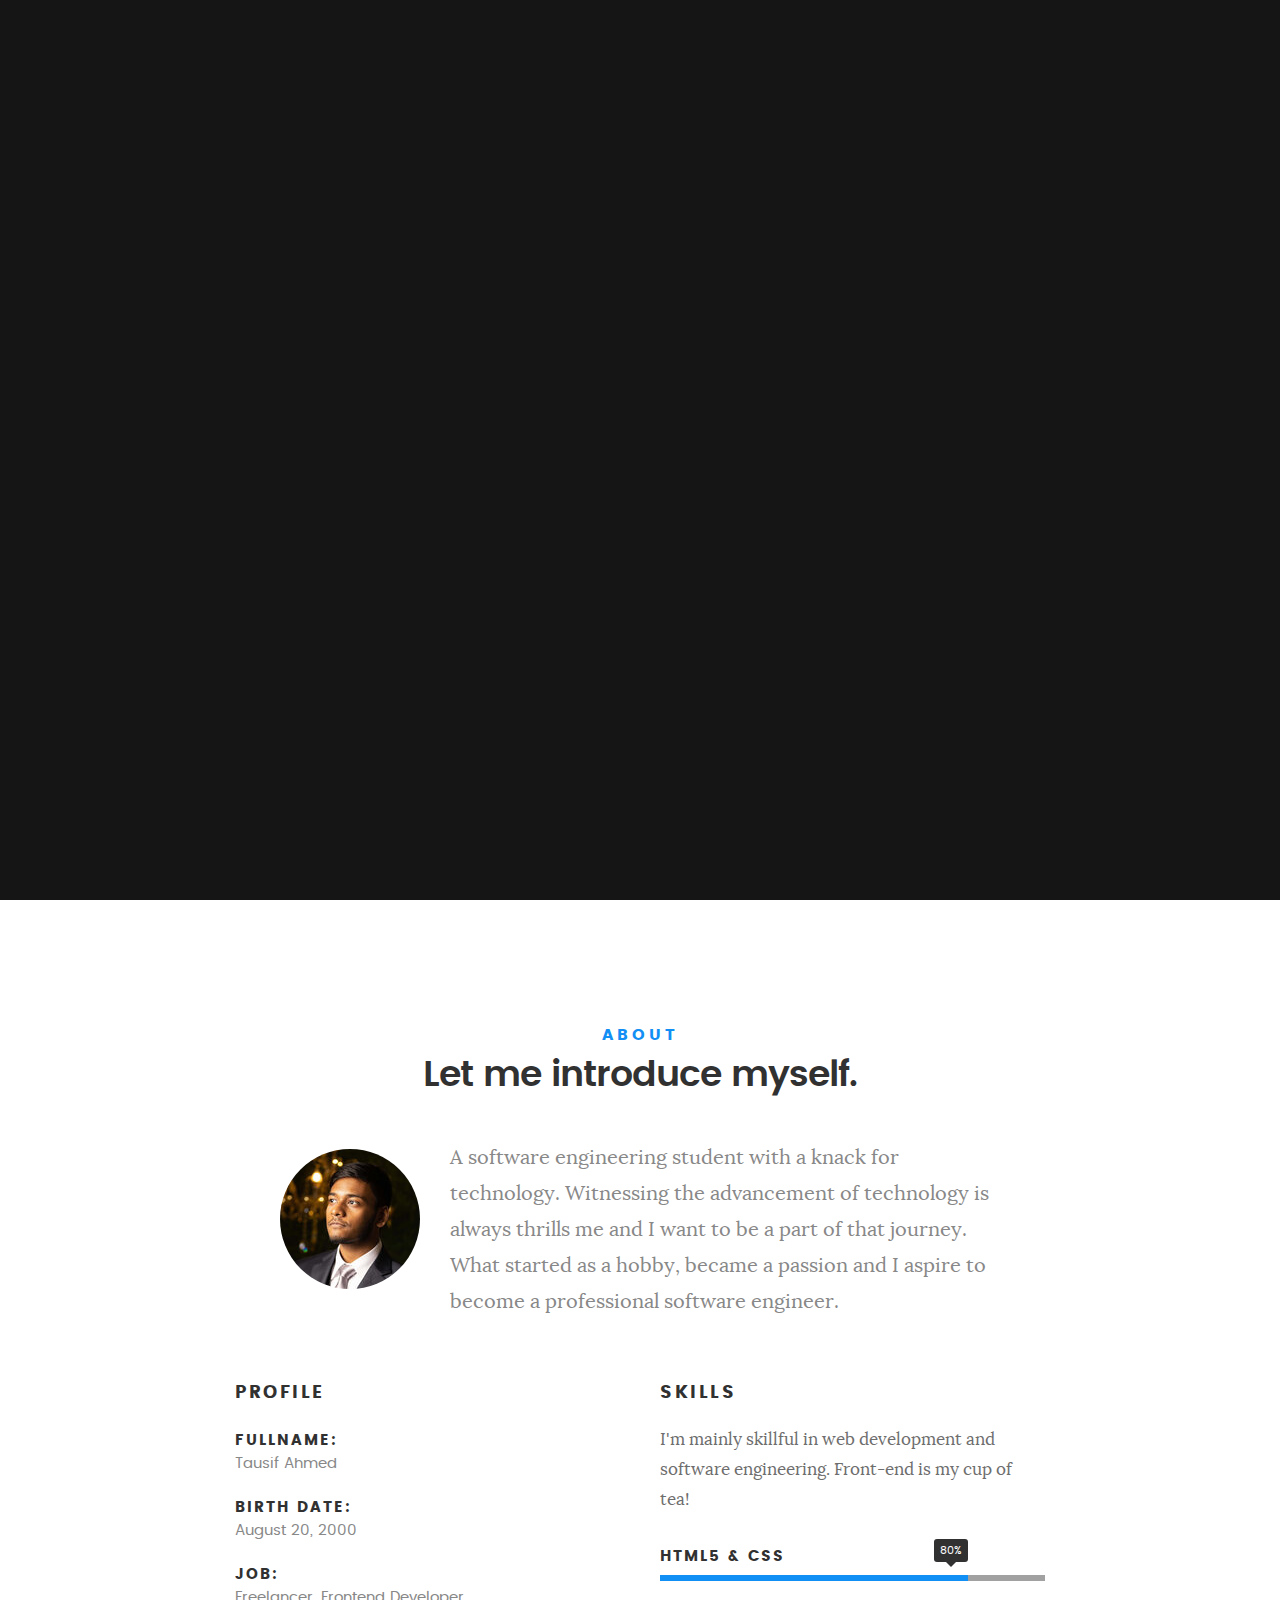
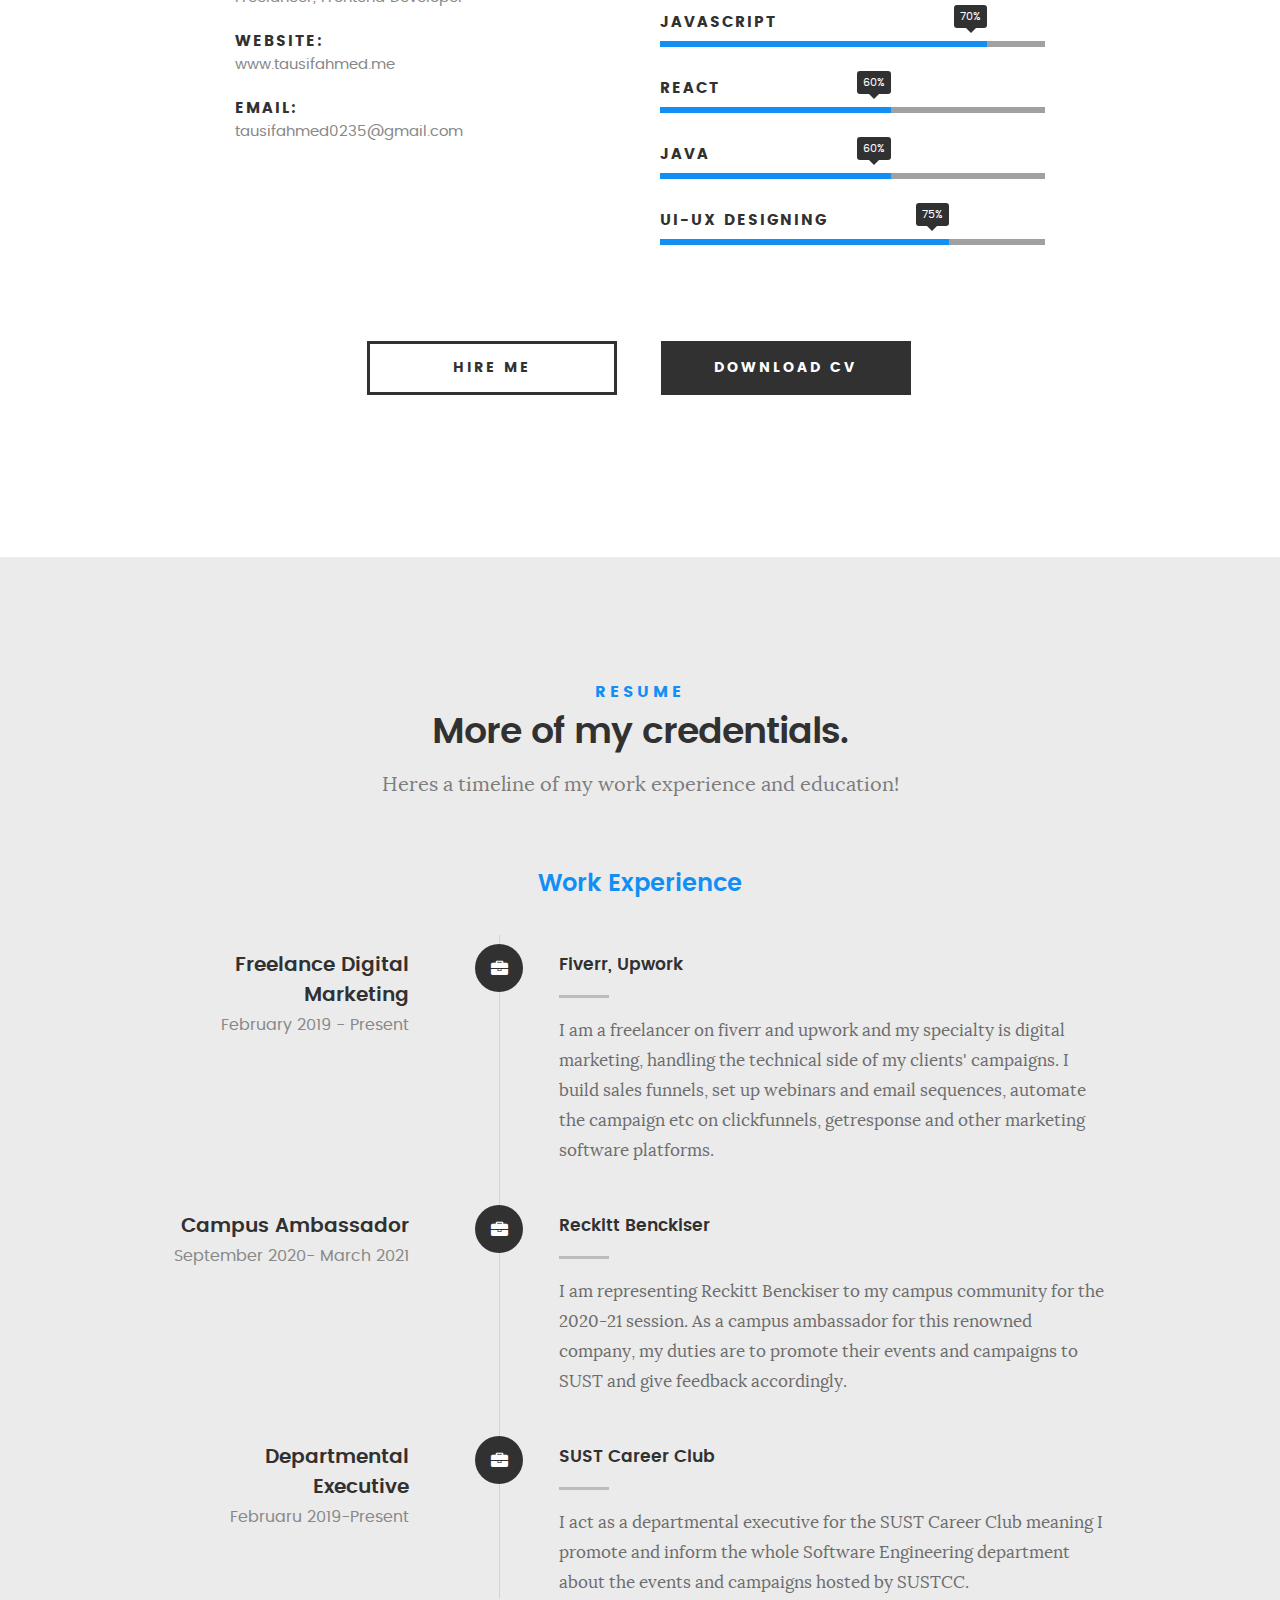
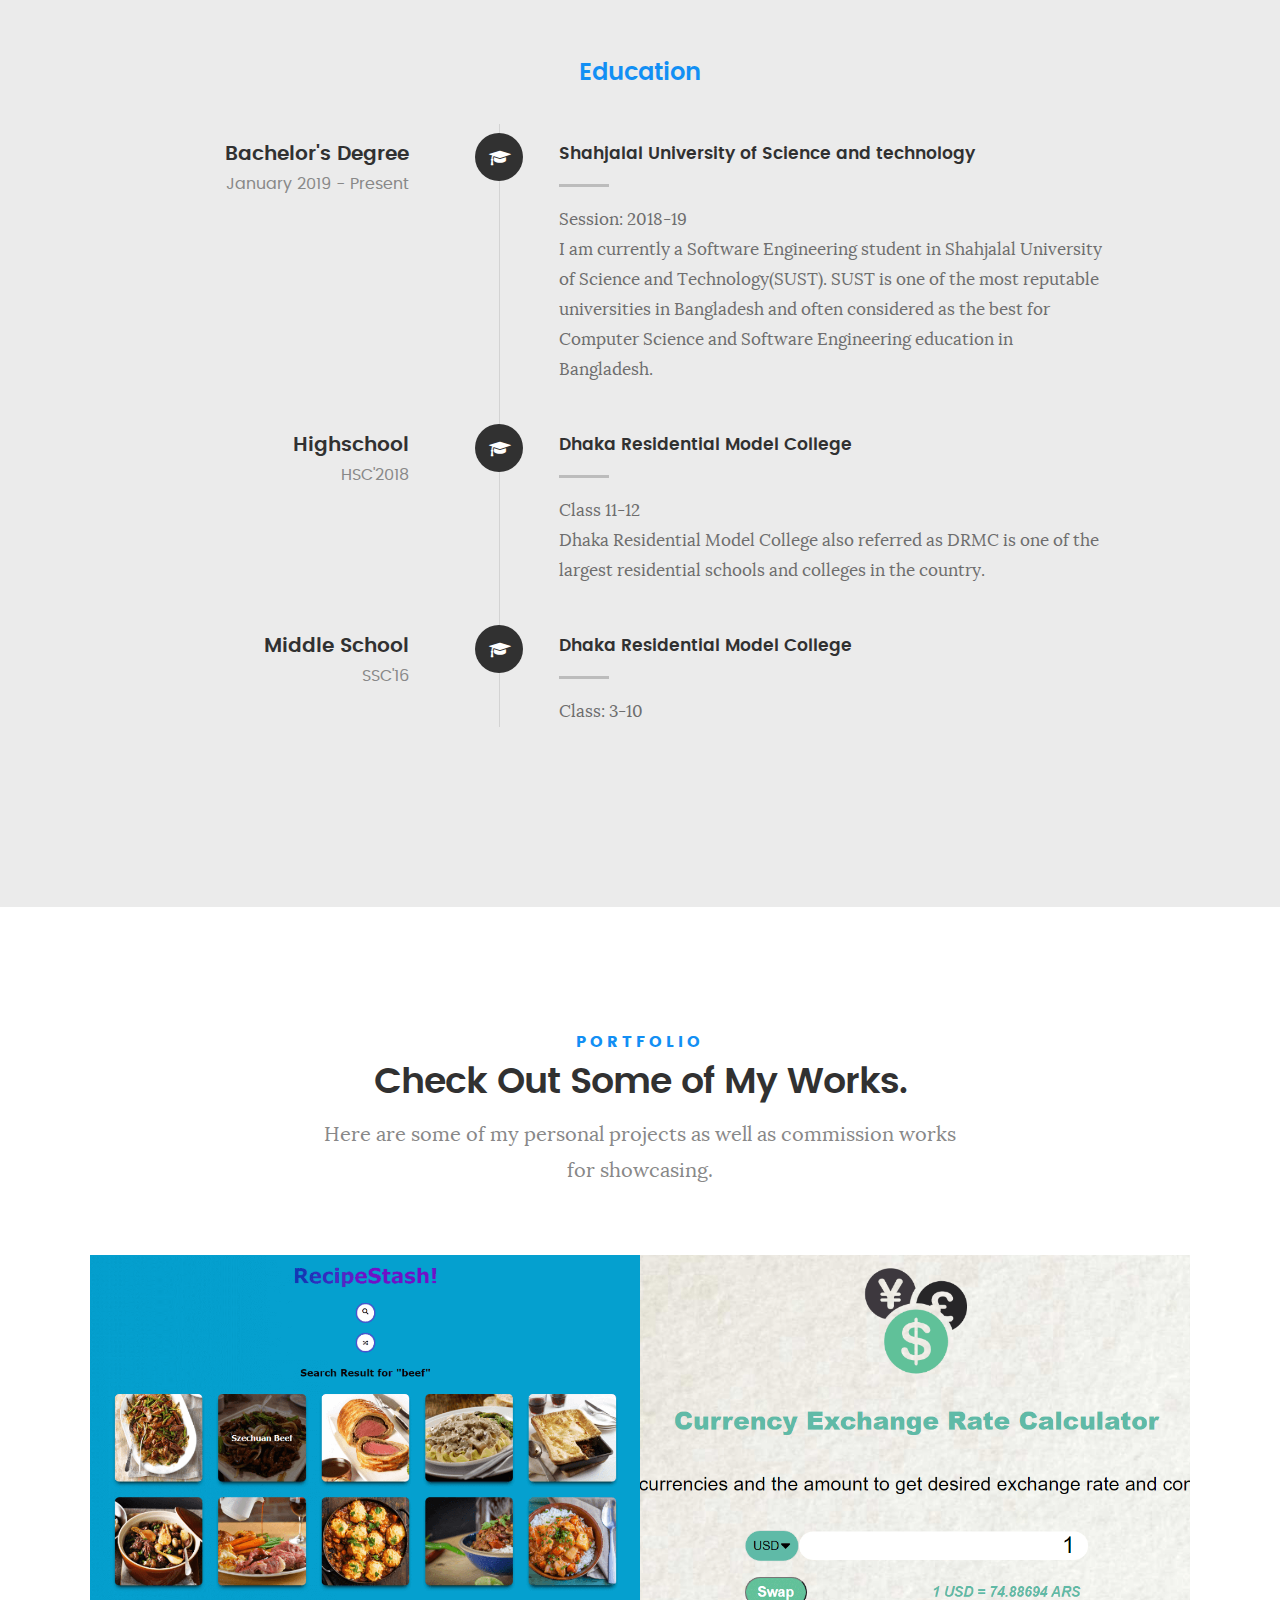
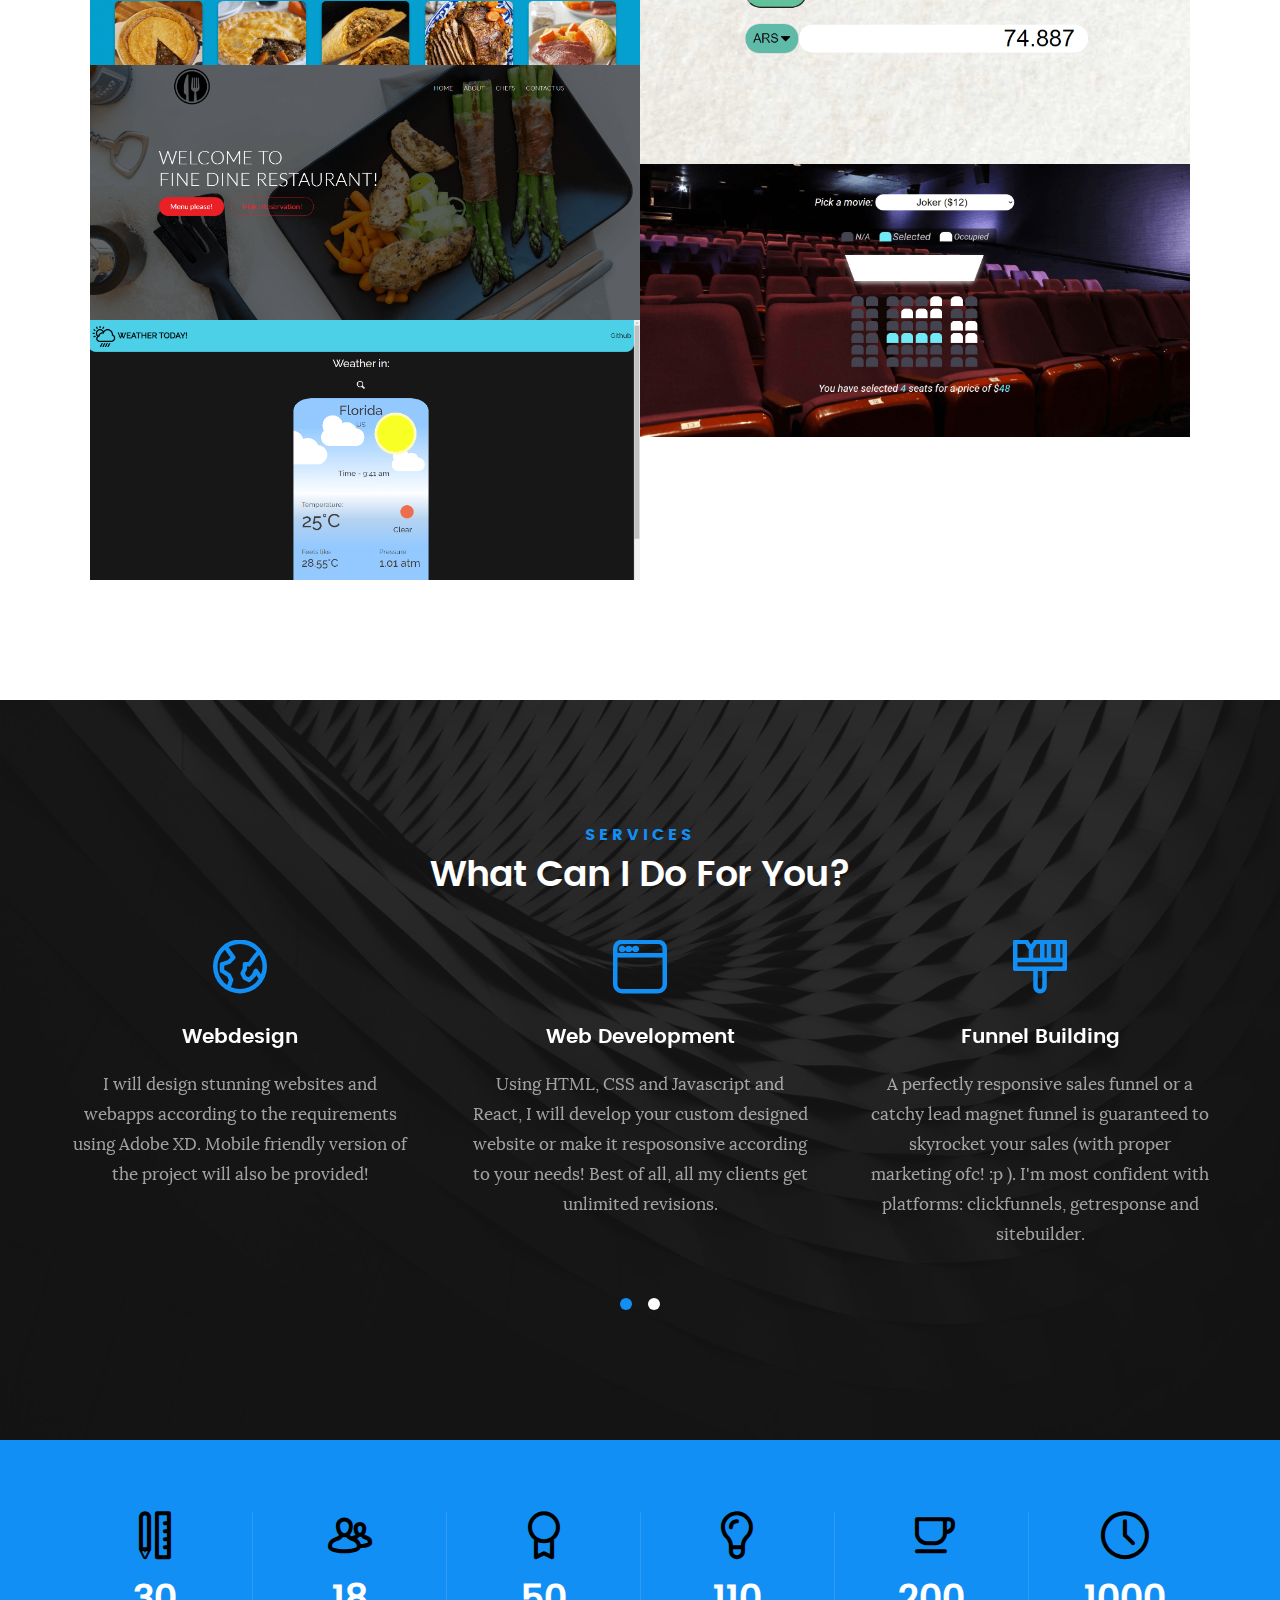
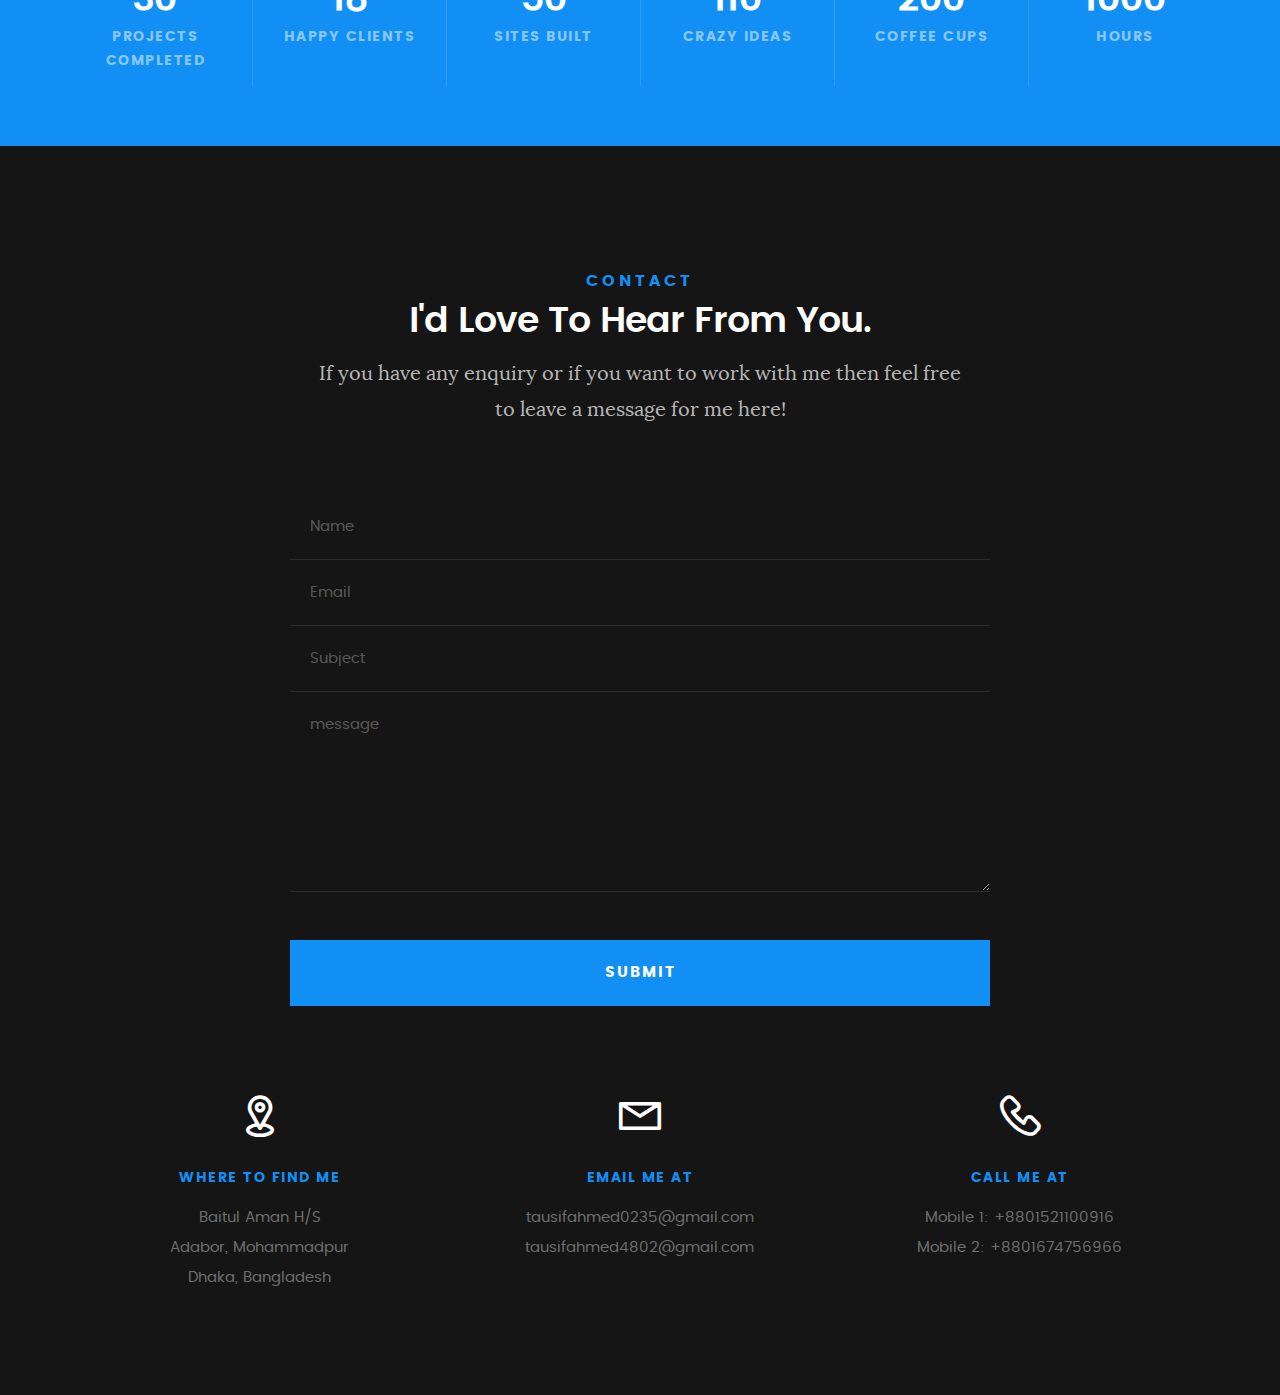
<file: index.html>
<!DOCTYPE html>
<html class="no-js" lang="en">
  <head>
    <!--- basic page needs
   ================================================== -->
    <meta charset="utf-8" />
    <title>Tausif's Portfolio</title>
    <meta name="description" content="" />
    <meta name="author" content="" />

    <!-- mobile specific metas
   ================================================== -->
    <meta
      name="viewport"
      content="width=device-width, initial-scale=1, maximum-scale=1"
    />

    <!-- CSS
   ================================================== -->
    <link rel="stylesheet" href="css/base.css" />
    <link rel="stylesheet" href="css/main.css" />
    <link rel="stylesheet" href="css/vendor.css" />

    <!-- script
   ================================================== -->
    <script src="js/modernizr.js"></script>
    <script src="js/pace.min.js"></script>

    <!-- favicons
	================================================== -->
    <link rel="icon" type="image/png" href="favicon.ico" />
  </head>

  <body id="top">
    <!-- header 
   ================================================== -->
    <header>
      <div class="row">
        <div class="top-bar">
          <a class="menu-toggle" href="#"><span>Menu</span></a>

          <div class="logo">
            <a href="index.html">Home</a>
          </div>

          <nav id="main-nav-wrap">
            <ul class="main-navigation">
              <li class="current">
                <a class="smoothscroll" href="#intro" title="">Home</a>
              </li>
              <li><a class="smoothscroll" href="#about" title="">About</a></li>
              <li>
                <a class="smoothscroll" href="#resume" title="">Resume</a>
              </li>
              <li>
                <a class="smoothscroll" href="#portfolio" title="">Portfolio</a>
              </li>
              <li>
                <a class="smoothscroll" href="#services" title="">Services</a>
              </li>
              <li>
                <a class="smoothscroll" href="#contact" title="">Contact</a>
              </li>
            </ul>
          </nav>
        </div>
        <!-- /top-bar -->
      </div>
      <!-- /row -->
    </header>
    <!-- /header -->

    <!-- intro section
   ================================================== -->
    <section id="intro">
      <div class="intro-overlay"></div>

      <div class="intro-content">
        <div class="row">
          <div class="col-twelve">
            <h5>Hello, World.</h5>
            <h1>I'm Tausif Ahmed.</h1>

            <p class="intro-position">
              <span>Web Developer</span>
              <span>Software Engineer</span>
            </p>

            <a class="button stroke smoothscroll" href="#about" title=""
              >More About Me</a
            >
          </div>
        </div>
      </div>
      <!-- /intro-content -->

      <ul class="intro-social">
        <li>
          <a href="https://www.facebook.com/tausifahmed0235" target="_blank"
            ><i class="fa fa-facebook"></i
          ></a>
        </li>
        <li>
          <a
            href="https://www.linkedin.com/in/tausif-ahmed-0b403b1b7/"
            target="_blank"
            ><i class="fa fa-linkedin"></i
          ></a>
        </li>
        <li>
          <a href="https://github.com/tausif35"><i class="fa fa-github"></i></a>
        </li>

        <li>
          <a href="https://www.instagram.com/_tausif._.ahmed_/" target="_blank"
            ><i class="fa fa-instagram"></i
          ></a>
        </li>
      </ul>
      <!-- /intro-social -->
    </section>
    <!-- /intro -->

    <!-- about section
   ================================================== -->
    <section id="about">
      <div class="row section-intro">
        <div class="col-twelve">
          <h5>About</h5>
          <h1>Let me introduce myself.</h1>

          <div class="intro-info">
            <img src="images/profile-pic.jpg" alt="Profile Picture" />

            <p class="lead">
              A software engineering student with a knack for technology.
              Witnessing the advancement of technology is always thrills me and
              I want to be a part of that journey. What started as a hobby,
              became a passion and I aspire to become a professional software
              engineer.
            </p>
          </div>
        </div>
      </div>
      <!-- /section-intro -->

      <div class="row about-content">
        <div class="col-six tab-full">
          <h3>Profile</h3>

          <ul class="info-list">
            <li>
              <strong>Fullname:</strong>
              <span>Tausif Ahmed</span>
            </li>
            <li>
              <strong>Birth Date:</strong>
              <span>August 20, 2000</span>
            </li>
            <li>
              <strong>Job:</strong>
              <span>Freelancer, Frontend Developer</span>
            </li>
            <li>
              <strong>Website:</strong>
              <span>www.tausifahmed.me</span>
            </li>
            <li>
              <strong>Email:</strong>
              <span>tausifahmed0235@gmail.com</span>
            </li>
          </ul>
          <!-- /info-list -->
        </div>

        <div class="col-six tab-full">
          <h3>Skills</h3>
          <p>
            I'm mainly skillful in web development and software engineering.
            Front-end is my cup of tea!
          </p>

          <ul class="skill-bars">
            <li>
              <div class="progress percent80"><span>80%</span></div>
              <strong>HTML5 & CSS</strong>
            </li>
            <li>
              <div class="progress percent85"><span>70%</span></div>
              <strong>Javascript</strong>
            </li>
            <li>
              <div class="progress percent60"><span>60%</span></div>
              <strong>React</strong>
            </li>
            <li>
              <div class="progress percent60"><span>60%</span></div>
              <strong>Java</strong>
            </li>
            <li>
              <div class="progress percent75"><span>75%</span></div>
              <strong>UI-UX Designing</strong>
            </li>
          </ul>
          <!-- /skill-bars -->
        </div>
      </div>

      <div class="row button-section">
        <div class="col-twelve">
          <a href="#contact" title="Hire Me" class="button stroke smoothscroll"
            >Hire Me</a
          >
          <a
            href="https://drive.google.com/file/d/1N5knpNROkvrfGdxgtL4nMCbK3k_sHiW3/view?usp=sharing"
            target="blank"
            title="Download CV"
            class="button button-primary"
            >Download CV</a
          >
        </div>
      </div>
    </section>
    <!-- /process-->

    <!-- resume Section
   ================================================== -->
    <section id="resume" class="grey-section">
      <div class="row section-intro">
        <div class="col-twelve">
          <h5>Resume</h5>
          <h1>More of my credentials.</h1>

          <p class="lead">
            Heres a timeline of my work experience and education!
          </p>
        </div>
      </div>
      <!-- /section-intro-->

      <div class="row resume-timeline">
        <div class="col-twelve resume-header">
          <h2>Work Experience</h2>
        </div>
        <!-- /resume-header -->

        <div class="col-twelve">
          <div class="timeline-wrap">
            <div class="timeline-block">
              <div class="timeline-ico">
                <i class="fa fa-briefcase"></i>
              </div>

              <div class="timeline-header">
                <h3>Freelance Digital Marketing</h3>
                <p>February 2019 - Present</p>
              </div>

              <div class="timeline-content">
                <h4>Fiverr, Upwork</h4>
                <p>
                  I am a freelancer on fiverr and upwork and my specialty is
                  digital marketing, handling the technical side of my clients'
                  campaigns. I build sales funnels, set up webinars and email
                  sequences, automate the campaign etc on clickfunnels,
                  getresponse and other marketing software platforms.
                </p>
              </div>
            </div>

            <!-- /timeline-block -->

            <div class="timeline-block">
              <div class="timeline-ico">
                <i class="fa fa-briefcase"></i>
              </div>

              <div class="timeline-header">
                <h3>Campus Ambassador</h3>
                <p>September 2020- March 2021</p>
              </div>

              <div class="timeline-content">
                <h4>Reckitt Benckiser</h4>
                <p>
                  I am representing Reckitt Benckiser to my campus community for
                  the 2020-21 session. As a campus ambassador for this renowned
                  company, my duties are to promote their events and campaigns
                  to SUST and give feedback accordingly.
                </p>
              </div>
            </div>
            <!-- /timeline-block -->
            <div class="timeline-block">
              <div class="timeline-ico">
                <i class="fa fa-briefcase"></i>
              </div>

              <div class="timeline-header">
                <h3>Departmental Executive</h3>
                <p>Februaru 2019-Present</p>
              </div>

              <div class="timeline-content">
                <h4>SUST Career Club</h4>
                <p>
                  I act as a departmental executive for the SUST Career Club
                  meaning I promote and inform the whole Software Engineering
                  department about the events and campaigns hosted by SUSTCC.
                </p>
              </div>
            </div>
            <!-- /timeline-block -->
          </div>
          <!-- /timeline-wrap -->
        </div>
        <!-- /col-twelve -->
      </div>
      <!-- /resume-timeline -->

      <div class="row resume-timeline">
        <div class="col-twelve resume-header">
          <h2>Education</h2>
        </div>
        <!-- /resume-header -->

        <div class="col-twelve">
          <div class="timeline-wrap">
            <div class="timeline-block">
              <div class="timeline-ico">
                <i class="fa fa-graduation-cap"></i>
              </div>

              <div class="timeline-header">
                <h3>Bachelor's Degree</h3>
                <p>January 2019 - Present</p>
              </div>

              <div class="timeline-content">
                <h4>Shahjalal University of Science and technology</h4>
                <p>
                  Session: 2018-19<br />
                  I am currently a Software Engineering student in Shahjalal
                  University of Science and Technology(SUST). SUST is one of the
                  most reputable universities in Bangladesh and often considered
                  as the best for Computer Science and Software Engineering
                  education in Bangladesh.
                </p>
              </div>
            </div>
            <!-- /timeline-block -->

            <div class="timeline-block">
              <div class="timeline-ico">
                <i class="fa fa-graduation-cap"></i>
              </div>

              <div class="timeline-header">
                <h3>Highschool</h3>
                <p>HSC'2018</p>
              </div>

              <div class="timeline-content">
                <h4>Dhaka Residential Model College</h4>
                <p>
                  Class 11-12<br />
                  Dhaka Residential Model College also referred as DRMC is one
                  of the largest residential schools and colleges in the
                  country.
                </p>
              </div>
            </div>
            <!-- /timeline-block -->

            <div class="timeline-block">
              <div class="timeline-ico">
                <i class="fa fa-graduation-cap"></i>
              </div>

              <div class="timeline-header">
                <h3>Middle School</h3>
                <p>SSC'16</p>
              </div>

              <div class="timeline-content">
                <h4>Dhaka Residential Model College</h4>
                <p>Class: 3-10</p>
              </div>
            </div>
            <!-- /timeline-block -->
          </div>
          <!-- /timeline-wrap -->
        </div>
        <!-- /col-twelve -->
      </div>
      <!-- /resume-timeline -->
    </section>
    <!-- /features -->

    <!-- Portfolio Section
   ================================================== -->
    <section id="portfolio">
      <div class="row section-intro">
        <div class="col-twelve">
          <h5>Portfolio</h5>
          <h1>Check Out Some of My Works.</h1>

          <p class="lead">
            Here are some of my personal projects as well as commission works
            for showcasing.
          </p>
        </div>
      </div>
      <!-- /section-intro-->

      <div class="row portfolio-content">
        <div class="col-twelve">
          <!-- portfolio-wrapper -->
          <div id="folio-wrapper" class="block-1-2 block-mob-full stack">
            <div class="bgrid folio-item">
              <div class="item-wrap">
                <img src="images/portfolio/pf1.PNG" alt="Recipestash!" />
                <a href="#modal-01" class="overlay">
                  <div class="folio-item-table">
                    <div class="folio-item-cell">
                      <h3 class="folio-title">RecipeStash!</h3>
                      <span class="folio-types"> Webapp (JS based) </span>
                    </div>
                  </div>
                </a>
              </div>
            </div>
            <!-- /folio-item -->

            <div class="bgrid folio-item">
              <div class="item-wrap">
                <img src="images/portfolio/pf2.PNG" alt="Currency-Converter" />
                <a href="#modal-02" class="overlay">
                  <div class="folio-item-table">
                    <div class="folio-item-cell">
                      <h3 class="folio-title">Currency Converter</h3>
                      <span class="folio-types"> Web development </span>
                    </div>
                  </div>
                </a>
              </div>
            </div>
            <!-- /folio-item -->

            <div class="bgrid folio-item">
              <div class="item-wrap">
                <img src="images/portfolio/pf3.PNG" alt="Fine-Dine" />
                <a href="#modal-03" class="overlay">
                  <div class="folio-item-table">
                    <div class="folio-item-cell">
                      <h3 class="folio-title">Fine Dine Restaurant</h3>
                      <span class="folio-types"> Web Design </span>
                    </div>
                  </div>
                </a>
              </div>
            </div>
            <!-- /folio-item -->

            <div class="bgrid folio-item">
              <div class="item-wrap">
                <img src="images/portfolio/pf4.PNG" alt="Ticket Booking" />
                <a href="#modal-04" class="overlay">
                  <div class="folio-item-table">
                    <div class="folio-item-cell">
                      <h3 class="folio-title">Ticket Booking</h3>
                      <span class="folio-types"> Webapp </span>
                    </div>
                  </div>
                </a>
              </div>
            </div>
            <!-- /folio-item -->

            <div class="bgrid folio-item">
              <div class="item-wrap">
                <img src="images/portfolio/pf5.PNG" alt="Weather Today!" />
                <a href="#modal-05" class="overlay">
                  <div class="folio-item-table">
                    <div class="folio-item-cell">
                      <h3 class="folio-title">Weather Today!</h3>
                      <span class="folio-types"> Webapp </span>
                    </div>
                  </div>
                </a>
              </div>
            </div>
            <!-- /folio-item -->

            <!-- modal popups - begin
	            ============================================================= -->
            <div id="modal-01" class="popup-modal slider mfp-hide">
              <div class="media">
                <img src="images/portfolio/pf1.PNG" alt="" />
              </div>

              <div class="description-box">
                <h4>RecipeStash!</h4>
                <p>
                  A simple website that gives you list of recipes when you enter
                  an item name in the search bar. Upon clicking one of the
                  search results you will recieve the full recipe. There is also
                  a random button to get a random recipe out of a collection of
                  400+ recipes.
                </p>

                <div class="categories">Web Development</div>
              </div>

              <div class="link-box">
                <a href="http://recipestash.rf.gd/" target="blank">Visit</a>
                <a href="#" class="popup-modal-dismiss">Close</a>
              </div>
            </div>
            <!-- /modal-01 -->

            <div id="modal-02" class="popup-modal slider mfp-hide">
              <div class="media">
                <img src="images/portfolio/pf2.PNG" alt="" />
              </div>

              <div class="description-box">
                <h4>Currency converter</h4>
                <p>
                  A simple currency converter webapp built using html, css and
                  javascript. User can see the conversion rate as well as the
                  total exchange value. The rates are updated daily!
                </p>

                <div class="categories">Web Design</div>
              </div>

              <div class="link-box">
                <a
                  href="https://github.com/tausif35/Currency-Converter"
                  target="blank"
                  >Details</a
                >
                <a href="#" class="popup-modal-dismiss">Close</a>
              </div>
            </div>
            <!-- /modal-02 -->

            <div id="modal-03" class="popup-modal slider mfp-hide">
              <div class="media">
                <img src="images/portfolio/pf3.PNG" alt="" />
              </div>

              <div class="description-box">
                <h4>Fine-Dine Restaurant</h4>
                <p>
                  A website for an american restaurant for online promotion.
                </p>

                <div class="categories">Web Design</div>
              </div>

              <div class="link-box">
                <a href="http://www.behance.net" target="blank">Details</a>
                <a href="#" class="popup-modal-dismiss">Close</a>
              </div>
            </div>
            <!-- /modal-03 -->

            <div id="modal-04" class="popup-modal slider mfp-hide">
              <div class="media">
                <img src="images/portfolio/pf4.PNG" alt="" />
              </div>

              <div class="description-box">
                <h4>Ticket Booking</h4>
                <p>
                  A simple webapp where you can select and book tickets for
                  specific movie of your choice. It also shows the total price
                  of the tickets.
                </p>

                <div class="categories">Webapp</div>
              </div>

              <div class="link-box">
                <a href="http://www.behance.net" target="blank">Details</a>
                <a href="#" class="popup-modal-dismiss">Close</a>
              </div>
            </div>
            <!-- /modal-04 -->

            <div id="modal-05" class="popup-modal slider mfp-hide">
              <div class="media">
                <img src="images/portfolio/pf5.PNG" alt="" />
              </div>

              <div class="description-box">
                <h4>Weather Today!</h4>
                <p>
                  A webapp for displaying weather of over 200,000 cities! Built
                  using html, css and vanilla javascript. The site uses fetch
                  API function and the information is collected from
                  <a href="openweathermap.org">openweathermap.org</a>
                </p>

                <div class="categories">Webapp</div>
              </div>

              <div class="link-box">
                <a href="http://www.behance.net" target="blank">Details</a>
                <a href="#" class="popup-modal-dismiss">Close</a>
              </div>
            </div>
            <!-- /modal-05 -->

            <!-- modal popups - end
	            ============================================================= -->
          </div>
          <!-- /portfolio-wrapper -->
        </div>
        <!-- /twelve -->
      </div>
      <!-- /portfolio-content -->
    </section>
    <!-- /portfolio -->

    <!-- services Section
   ================================================== -->
    <section id="services">
      <div class="overlay"></div>

      <div class="row section-intro">
        <div class="col-twelve">
          <h5>Services</h5>
          <h1>What Can I Do For You?</h1>
        </div>
      </div>
      <!-- /section-intro -->

      <div class="row services-content">
        <div id="owl-slider" class="owl-carousel services-list">
          <div class="service">
            <span class="icon"><i class="icon-earth"></i></span>

            <div class="service-content">
              <h3>Webdesign</h3>

              <p class="desc">
                I will design stunning websites and webapps according to the
                requirements using Adobe XD. Mobile friendly version of the
                project will also be provided!
              </p>
            </div>
          </div>
          <!-- /service -->

          <div class="service">
            <span class="icon"><i class="icon-window"></i></span>

            <div class="service-content">
              <h3>Web Development</h3>

              <p class="desc">
                Using HTML, CSS and Javascript and React, I will develop your
                custom designed website or make it resposonsive according to
                your needs! Best of all, all my clients get unlimited revisions.
              </p>
            </div>
          </div>
          <!-- /service -->

          <div class="service">
            <span class="icon"><i class="icon-paint-brush"></i></span>

            <div class="service-content">
              <h3>Funnel Building</h3>

              <p class="desc">
                A perfectly responsive sales funnel or a catchy lead magnet
                funnel is guaranteed to skyrocket your sales (with proper
                marketing ofc! :p ). I'm most confident with platforms:
                clickfunnels, getresponse and sitebuilder.
              </p>
            </div>
          </div>
          <!-- /service -->

          <div class="service">
            <span class="icon"><i class="icon-toggles"></i></span>

            <div class="service-content">
              <h3>Email Autoresponders</h3>

              <p class="desc">
                I can set up the perfect email marketing campaign for your
                business using the best autoresponders! I will automate and
                design emails so that the campaign runs smoothly and efficiently
              </p>
            </div>
          </div>
          <!-- /service -->

          <div class="service">
            <span class="icon"><i class="icon-image"></i></span>

            <div class="service-content">
              <h3>UI/UX Designing</h3>

              <p class="desc">
                An effective UI with a great user experience goes a long way
                into making your website or app successful. After designing so
                many apps, I am confident with the foundations of UI-UX
                desiging.
              </p>
            </div>
          </div>
          <!-- /service -->

          <div class="service">
            <span class="icon"><i class="icon-chat"></i></span>

            <div class="service-content">
              <h3>Consultancy</h3>

              <p class="desc">
                With over 2 years of experience with digital marketing and
                development, I know what really works and what does not. So if
                you think that your campaign needs some retouching, I'm your
                go-to guide!
              </p>
            </div>
          </div>
          <!-- /service -->
        </div>
        <!-- /services-list -->
      </div>
      <!-- /services-content -->
    </section>
    <!-- /services -->

    <!-- stats Section
   ================================================== -->
    <section id="stats" class="count-up">
      <div class="row">
        <div class="col-twelve">
          <div
            class="block-1-6 block-s-1-3 block-tab-1-2 block-mob-full stats-list"
          >
            <div class="bgrid stat">
              <div class="icon-part">
                <i class="icon-pencil-ruler"></i>
              </div>

              <h3 class="stat-count">30</h3>

              <h5 class="stat-title">Projects Completed</h5>
            </div>
            <!-- /stat -->

            <div class="bgrid stat">
              <div class="icon-part">
                <i class="icon-users"></i>
              </div>

              <h3 class="stat-count">18</h3>

              <h5 class="stat-title">Happy Clients</h5>
            </div>
            <!-- /stat -->

            <div class="bgrid stat">
              <div class="icon-part">
                <i class="icon-badge"></i>
              </div>

              <h3 class="stat-count">50</h3>

              <h5 class="stat-title">Sites Built</h5>
            </div>
            <!-- /stat -->

            <div class="bgrid stat">
              <div class="icon-part">
                <i class="icon-light-bulb"></i>
              </div>

              <h3 class="stat-count">110</h3>

              <h5 class="stat-title">Crazy Ideas</h5>
            </div>
            <!-- /stat -->

            <div class="bgrid stat">
              <div class="icon-part">
                <i class="icon-cup"></i>
              </div>

              <h3 class="stat-count">200</h3>

              <h5 class="stat-title">Coffee Cups</h5>
            </div>
            <!-- /stat -->

            <div class="bgrid stat">
              <div class="icon-part">
                <i class="icon-clock"></i>
              </div>

              <h3 class="stat-count">1000</h3>

              <h5 class="stat-title">Hours</h5>
            </div>
            <!-- /stat -->
          </div>
          <!-- /stats-list -->
        </div>
        <!-- /twelve -->
      </div>
      <!-- /row -->
    </section>
    <!-- /stats -->

    <!-- contact
   ================================================== -->
    <section id="contact">
      <div class="row section-intro">
        <div class="col-twelve">
          <h5>Contact</h5>
          <h1>I'd Love To Hear From You.</h1>

          <p class="lead">
            If you have any enquiry or if you want to work with me then feel
            free to leave a message for me here!
          </p>
        </div>
      </div>
      <!-- /section-intro -->

      <div class="row contact-form">
        <div class="col-twelve">
          <!-- form -->
          <form name="contactForm" id="contactForm" method="post" action="">
            <fieldset>
              <div class="form-field">
                <input
                  name="contactName"
                  type="text"
                  id="contactName"
                  placeholder="Name"
                  value=""
                  minlength="2"
                  required=""
                />
              </div>
              <div class="form-field">
                <input
                  name="contactEmail"
                  type="email"
                  id="contactEmail"
                  placeholder="Email"
                  value=""
                  required=""
                />
              </div>
              <div class="form-field">
                <input
                  name="contactSubject"
                  type="text"
                  id="contactSubject"
                  placeholder="Subject"
                  value=""
                />
              </div>
              <div class="form-field">
                <textarea
                  name="contactMessage"
                  id="contactMessage"
                  placeholder="message"
                  rows="10"
                  cols="50"
                  required=""
                ></textarea>
              </div>
              <div class="form-field">
                <button class="submitform">Submit</button>
                <div id="submit-loader">
                  <div class="text-loader">Sending...</div>
                  <div class="s-loader">
                    <div class="bounce1"></div>
                    <div class="bounce2"></div>
                    <div class="bounce3"></div>
                  </div>
                </div>
              </div>
            </fieldset>
          </form>
          <!-- Form End -->

          <!-- contact-warning -->
          <div id="message-warning"></div>
          <!-- contact-success -->
          <div id="message-success">
            <i class="fa fa-check"></i>Your message was sent, thank you!<br />
          </div>
        </div>
        <!-- /col-twelve -->
      </div>
      <!-- /contact-form -->

      <div class="row contact-info">
        <div class="col-four tab-full">
          <div class="icon">
            <i class="icon-pin"></i>
          </div>

          <h5>Where to find me</h5>

          <p>
            Baitul Aman H/S<br />
            Adabor, Mohammadpur<br />
            Dhaka, Bangladesh
          </p>
        </div>

        <div class="col-four tab-full collapse">
          <div class="icon">
            <i class="icon-mail"></i>
          </div>

          <h5>Email Me At</h5>

          <p>
            tausifahmed0235@gmail.com<br />
            tausifahmed4802@gmail.com
          </p>
        </div>

        <div class="col-four tab-full">
          <div class="icon">
            <i class="icon-phone"></i>
          </div>

          <h5>Call Me At</h5>

          <p>
            Mobile 1: +8801521100916<br />
            Mobile 2: +8801674756966
          </p>
        </div>
      </div>
      <!-- /contact-info -->
    </section>
    <!-- /contact -->

    <div id="preloader">
      <div id="loader"></div>
    </div>

    <!-- Java Script
   ================================================== -->
    <script src="js/jquery-2.1.3.min.js"></script>
    <script src="js/plugins.js"></script>
    <script src="js/main.js"></script>
  </body>
</html>
</file>
<file: css/base.css>
/**
 * =================================================================== 
 *
 *  Kards v1.0 Base Stylesheet
 *  url: styleshout.com
 *  03-01-2016
 *  ------------------------------------------------------------------
 *  TOC:
 *  01. reset
 *  02. basic/base setup styles
 *  03. grid
 *  04. MISC
 *
 * =================================================================== 
 */

/** 
 * ===================================================================
 * 01. reset - normalize.css v3.0.2 | MIT License | git.io/normalize
 *
 * ------------------------------------------------------------------- 
 */
html {
	font-family: sans-serif;
	-ms-text-size-adjust: 100%;
	-webkit-text-size-adjust: 100%;
}

body {
	margin: 0;
}

article,
aside,
details,
figcaption,
figure,
footer,
header,
hgroup,
main,
menu,
nav,
section,
summary {
	display: block;
}

audio,
canvas,
progress,
video {
	display: inline-block;
	vertical-align: baseline;
}

audio:not([controls]) {
	display: none;
	height: 0;
}

[hidden],
template {
	display: none;
}

a {
	background: transparent;
}

a:active,
a:hover {
	outline: 0;
}

abbr[title] {
	border-bottom: 1px dotted;
}

b,
strong {
	font-weight: bold;
}

dfn {
	font-style: italic;
}

h1 {
	font-size: 2em;
	margin: 0.67em 0;
}

mark {
	background: #ff0;
	color: #000;
}

small {
	font-size: 80%;
}

sub,
sup {
	font-size: 75%;
	line-height: 0;
	position: relative;
	vertical-align: baseline;
}

sup {
	top: -0.5em;
}

sub {
	bottom: -0.25em;
}

img {
	border: 0;
}

svg:not(:root) {
	overflow: hidden;
}

figure {
	margin: 1em 40px;
}

hr {
	-moz-box-sizing: content-box;
	box-sizing: content-box;
	height: 0;
}

pre {
	overflow: auto;
}

code,
kbd,
pre,
samp {
	font-family: monospace, monospace;
	font-size: 1em;
}

button,
input,
optgroup,
select,
textarea {
	color: inherit;
	font: inherit;
	margin: 0;
}

button {
	overflow: visible;
}

button,
select {
	text-transform: none;
}

button,
html input[type="button"],
input[type="reset"],
input[type="submit"] {
	-webkit-appearance: button;
	cursor: pointer;
}

button[disabled],
html input[disabled] {
	cursor: default;
}

button::-moz-focus-inner,
input::-moz-focus-inner {
	border: 0;
	padding: 0;
}

input {
	line-height: normal;
}

input[type="checkbox"],
input[type="radio"] {
	box-sizing: border-box;
	padding: 0;
}

input[type="number"]::-webkit-inner-spin-button,
input[type="number"]::-webkit-outer-spin-button {
	height: auto;
}

input[type="search"] {
	-webkit-appearance: textfield;
	-moz-box-sizing: content-box;
	-webkit-box-sizing: content-box;
	box-sizing: content-box;
}

input[type="search"]::-webkit-search-cancel-button,
input[type="search"]::-webkit-search-decoration {
	-webkit-appearance: none;
}

fieldset {
	border: 1px solid #c0c0c0;
	margin: 0 2px;
	padding: 0.35em 0.625em 0.75em;
}

legend {
	border: 0;
	padding: 0;
}

textarea {
	overflow: auto;
}

optgroup {
	font-weight: bold;
}

table {
	border-collapse: collapse;
	border-spacing: 0;
}

td,
th {
	padding: 0;
}

/** 
 * ===================================================================
 * 02. basic/base setup styles - (_basic.scss)
 *
 * ------------------------------------------------------------------- 
 */
html {
	font-size: 62.5%;
	box-sizing: border-box;
}

*,
*::before,
*::after {
	box-sizing: inherit;
}

body {
	font-weight: normal;
	line-height: 1;
	text-rendering: optimizeLegibility;
	word-wrap: break-word;
	-webkit-overflow-scrolling: touch;
	-webkit-text-size-adjust: none;
}

body,
input,
button {
	-moz-osx-font-smoothing: grayscale;
	-webkit-font-smoothing: antialiased;
}

/**
 * Media - (_basic.scss)
 * ------------------------------------------------------------------- 
 */
img,
video {
	max-width: 100%;
	height: auto;
}

/**
 * Typography resets - (_basic.scss)
 * ------------------------------------------------------------------- 
 */
div,
dl,
dt,
dd,
ul,
ol,
li,
h1,
h2,
h3,
h4,
h5,
h6,
pre,
form,
p,
blockquote,
th,
td {
	margin: 0;
	padding: 0;
}

h1,
h2,
h3,
h4,
h5,
h6 {
	-webkit-font-variant-ligatures: common-ligatures;
	-moz-font-variant-ligatures: common-ligatures;
	font-variant-ligatures: common-ligatures;
	text-rendering: optimizeLegibility;
}

em,
i {
	font-style: italic;
	line-height: inherit;
}

strong,
b {
	font-weight: bold;
	line-height: inherit;
}

small {
	font-size: 60%;
	line-height: inherit;
}

ol,
ul {
	list-style: none;
}

li {
	display: block;
}

/**
 * links - (_basic.scss)
 * ------------------------------------------------------------------- 
 */
a {
	text-decoration: none;
	line-height: inherit;
}

a img {
	border: none;
}

/**
 * inputs - (_basic.scss)
 * ------------------------------------------------------------------- 
 */
fieldset {
	margin: 0;
	padding: 0;
}

input[type="email"],
input[type="number"],
input[type="search"],
input[type="text"],
input[type="tel"],
input[type="url"],
input[type="password"],
textarea {
	-webkit-appearance: none;
	-moz-appearance: none;
	-ms-appearance: none;
	-o-appearance: none;
	appearance: none;
}

/** 
 * ===================================================================
 * 03. grid - (_grid.scss)
 *
 * ------------------------------------------------------------------- 
 */
.row {
	width: 94%;
	max-width: 1140px;
	margin: 0 auto;
}

.row:before,
.row:after {
	content: "";
	display: table;
}

.row:after {
	clear: both;
}

.row .row {
	width: auto;
	max-width: none;
	margin-left: -20px;
	margin-right: -20px;
}

[class*="col-"],
.bgrid {
	float: left;
}

[class*="col-"] + [class*="col-"].end {
	float: right;
}

[class*="col-"] {
	padding: 0 20px;
}

.col-one {
	width: 8.33333%;
}

.col-two,
.col-1-6 {
	width: 16.66667%;
}

.col-three,
.col-1-4 {
	width: 25%;
}

.col-four,
.col-1-3 {
	width: 33.33333%;
}

.col-five {
	width: 41.66667%;
}

.col-six,
.col-1-2 {
	width: 50%;
}

.col-seven {
	width: 58.33333%;
}

.col-eight,
.col-2-3 {
	width: 66.66667%;
}

.col-nine,
.col-3-4 {
	width: 75%;
}

.col-ten,
.col-5-6 {
	width: 83.33333%;
}

.col-eleven {
	width: 91.66667%;
}

.col-twelve,
.col-full {
	width: 100%;
}

/**
 * small screens - (_grid.scss)
 * --------------------------------------------------------------- 
 */
@media screen and (max-width:1024px) {
	.row .row {
		margin-left: -18px;
		margin-right: -18px;
	}

	[class*="col-"] {
		padding: 0 18px;
	}

}

/**
 * tablets - (_grid.scss)
 * --------------------------------------------------------------- 
 */
@media screen and (max-width:768px) {
	.row {
		width: auto;
		padding-left: 30px;
		padding-right: 30px;
	}

	.row .row {
		padding-left: 0;
		padding-right: 0;
		margin-left: -15px;
		margin-right: -15px;
	}

	[class*="col-"] {
		padding: 0 15px;
	}

	.tab-1-4 {
		width: 25%;
	}

	.tab-1-3 {
		width: 33.33333%;
	}

	.tab-1-2 {
		width: 50%;
	}

	.tab-2-3 {
		width: 66.66667%;
	}

	.tab-3-4 {
		width: 75%;
	}

	.tab-full {
		width: 100%;
	}

}

/**
 * large mobile devices - (_grid.scss)
 * --------------------------------------------------------------- 
 */
@media screen and (max-width:600px) {
	.row {
		padding-left: 25px;
		padding-right: 25px;
	}

	.row .row {
		margin-left: -10px;
		margin-right: -10px;
	}

	[class*="col-"] {
		padding: 0 10px;
	}

	.mob-1-4 {
		width: 25%;
	}

	.mob-1-2 {
		width: 50%;
	}

	.mob-3-4 {
		width: 75%;
	}

	.mob-full {
		width: 100%;
	}

}

/**
 * small mobile devices - (_grid.scss)
 * --------------------------------------------------------------- 
 */
@media screen and (max-width:400px) {
	.row .row {
		padding-left: 0;
		padding-right: 0;
		margin-left: 0;
		margin-right: 0;
	}

	[class*="col-"] {
		width: 100% !important;
		float: none !important;
		clear: both !important;
		margin-left: 0;
		margin-right: 0;
		padding: 0;
	}

	[class*="col-"] + [class*="col-"].end {
		float: none;
	}

}

/** 
 * ===================================================================
 * block grids - (_grid.scss)
 *
 * ------------------------------------------------------------------- 
 */
[class*="block-"]:before,
[class*="block-"]:after {
	content: "";
	display: table;
}

[class*="block-"]:after {
	clear: both;
}

.block-1-6 .bgrid {
	width: 16.66667%;
}

.block-1-4 .bgrid {
	width: 25%;
}

.block-1-3 .bgrid {
	width: 33.33333%;
}

.block-1-2 .bgrid {
	width: 50%;
}

/**
 * Clearing for block grid columns. Allow columns with 
 * different heights to align properly.
 */
.block-1-6 .bgrid:nth-child(6n+1),
.block-1-4 .bgrid:nth-child(4n+1),
.block-1-3 .bgrid:nth-child(3n+1),
.block-1-2 .bgrid:nth-child(2n+1) {
	clear: both;
}

/**
 * small screens - (_grid.scss)
 * --------------------------------------------------------------- 
 */
@media screen and (max-width:1024px) {
	.block-s-1-6 .bgrid {
		width: 16.66667%;
	}

	.block-s-1-4 .bgrid {
		width: 25%;
	}

	.block-s-1-3 .bgrid {
		width: 33.33333%;
	}

	.block-s-1-2 .bgrid {
		width: 50%;
	}

	.block-s-full .bgrid {
		width: 100%;
		clear: both;
	}

	[class*="block-s-"] .bgrid:nth-child(n) {
		clear: none;
	}

	.block-s-1-6 .bgrid:nth-child(6n+1),
	.block-s-1-4 .bgrid:nth-child(4n+1),
	.block-s-1-3 .bgrid:nth-child(3n+1),
	.block-s-1-2 .bgrid:nth-child(2n+1) {
		clear: both;
	}

}

/**
 * tablets - (_grid.scss)
 * --------------------------------------------------------------- 
 */
@media screen and (max-width:768px) {
	.block-tab-1-6 .bgrid {
		width: 16.66667%;
	}

	.block-tab-1-4 .bgrid {
		width: 25%;
	}

	.block-tab-1-3 .bgrid {
		width: 33.33333%;
	}

	.block-tab-1-2 .bgrid {
		width: 50%;
	}

	.block-tab-full .bgrid {
		width: 100%;
		clear: both;
	}

	[class*="block-tab-"] .bgrid:nth-child(n) {
		clear: none;
	}

	.block-tab-1-6 .bgrid:nth-child(6n+1),
	.block-tab-1-4 .bgrid:nth-child(4n+1),
	.block-tab-1-3 .bgrid:nth-child(3n+1),
	.block-tab-1-2 .bgrid:nth-child(2n+1) {
		clear: both;
	}

}

/**
 * large mobile devices - (_grid.scss)
 * --------------------------------------------------------------- 
 */
@media screen and (max-width:600px) {
	.block-mob-1-6 .bgrid {
		width: 16.66667%;
	}

	.block-mob-1-4 .bgrid {
		width: 25%;
	}

	.block-mob-1-3 .bgrid {
		width: 33.33333%;
	}

	.block-mob-1-2 .bgrid {
		width: 50%;
	}

	.block-mob-full .bgrid {
		width: 100%;
		clear: both;
	}

	[class*="block-mob-"] .bgrid:nth-child(n) {
		clear: none;
	}

	.block-mob-1-6 .bgrid:nth-child(6n+1),
	.block-mob-1-4 .bgrid:nth-child(4n+1),
	.block-mob-1-3 .bgrid:nth-child(3n+1),
	.block-mob-1-2 .bgrid:nth-child(2n+1) {
		clear: both;
	}

}

/**
 * stack on small mobile devices - (_grid.scss)
 * --------------------------------------------------------------- 
 */
@media screen and (max-width:400px) {
	.stack .bgrid {
		width: 100% !important;
		float: none !important;
		clear: both !important;
		margin-left: 0;
		margin-right: 0;
	}

}

/** 
 * ===================================================================
 * 04. MISC  - (_grid.scss)
 *
 * ------------------------------------------------------------------- 
 */

/**
 * Clearing - (http://nicolasgallagher.com/micro-clearfix-hack/
 */
.group:before,
.group:after {
	content: "";
	display: table;
}

.group:after {
	clear: both;
}

/**
 * Misc Helper Styles 
 */
.hide {
	display: none;
}

.invisible {
	visibility: hidden;
}

.antialiased {
	-webkit-font-smoothing: antialiased;
	-moz-osx-font-smoothing: grayscale;
}

.remove-bottom {
	margin-bottom: 0;
}

.half-bottom {
	margin-bottom: 1.5rem !important;
}

.add-bottom {
	margin-bottom: 3rem !important;
}

.no-border {
	border: none;
}

.full-width {
	width: 100%;
}

.text-center {
	text-align: center;
}

.text-left {
	text-align: left;
}

.text-right {
	text-align: right;
}

.pull-left {
	float: left;
}

.pull-right {
	float: right;
}

.align-center {
	margin-left: auto;
	margin-right: auto;
	text-align: center;
}

/*# sourceMappingURL=base.css.map */
</file>
<file: css/main.css>
/**
 * =================================================================== 
 *
 *  Kards v1.0 Main Stylesheet
 *  url: styleshout.com
 *  03-01-2016
 *  ------------------------------------------------------------------
 *  TOC:
 *  01. webfonts and iconfonts
 *  02. base style overrides
 *  03. typography & general theme styles
 *  04. preloader
 *  05. forms
 *  06. buttons 
 *  07. other components
 *  08. common styles
 *  09. header styles
 *  10. intro
 *  11. about
 *  12. resume
 *  13. portfolio
 *  14. call-to-action section
 *  15. services
 *  16. stats
 *  17. contact
 *  18. footer
 *
 * =================================================================== 
 */

/** 
 * ===================================================================
 * 01. webfonts and iconfonts - (_document-setup.scss)
 *
 * ------------------------------------------------------------------- 
 */
@import url("fonts.css");
@import url("font-awesome/css/font-awesome.min.css");
@import url("micons/micons.css");

/** 
 * ===================================================================
 * 02. base style overrides - (_document-setup.scss)
 *
 * ------------------------------------------------------------------- 
 */
html {
  font-size: 10px;
}

@media only screen and (max-width: 1024px) {
  html {
    font-size: 9.411764705882353px;
  }
}
@media only screen and (max-width: 768px) {
  html {
    font-size: 10px;
  }
}
@media only screen and (max-width: 400px) {
  html {
    font-size: 9.411764705882353px;
  }
}

html,
body {
  height: 100%;
}
body {
  background: #151515;
  font-family: "lora-regular", serif;
  font-size: 1.7rem;
  line-height: 3rem;
  color: #6e6e6e;
}

/**
 * links - (_document-setup.scss)
 * -------------------------------------------------------------------
 */
a,
a:visited {
  color: #000000;
  -moz-transition: all 0.3s ease-in-out;
  -o-transition: all 0.3s ease-in-out;
  -webkit-transition: all 0.3s ease-in-out;
  -ms-transition: all 0.3s ease-in-out;
  transition: all 0.3s ease-in-out;
}
a:hover,
a:focus,
a:active {
  color: #128ff4;
  outline: 0;
}

/** 
 * ===================================================================
 * 03. typography & general theme styles - (_document-setup.scss)
 *
 * ------------------------------------------------------------------- 
 */
h1,
h2,
h3,
h4,
h5,
h6,
.h01,
.h02,
.h03,
.h04,
.h05,
.h06 {
  font-family: "poppins-semibold", sans-serif;
  color: #313131;
  font-style: normal;
  text-rendering: optimizeLegibility;
  margin-bottom: 2.1rem;
}
h3,
.h03,
h4,
.h04 {
  margin-bottom: 1.8rem;
}
h5,
.h05,
h6,
.h06 {
  font-family: "poppins-bold";
  margin-bottom: 1.2rem;
}
h1,
.h01 {
  font-size: 3.1rem;
  line-height: 1.355;
  letter-spacing: -0.1rem;
}
@media only screen and (max-width: 600px) {
  h1,
  .h01 {
    font-size: 2.6rem;
    letter-spacing: -0.07rem;
  }
}
h2,
.h02 {
  font-size: 2.4rem;
  line-height: 1.25;
}
h3,
.h03 {
  font-size: 2rem;
  line-height: 1.5;
}
h4,
.h04 {
  font-size: 1.7rem;
  line-height: 1.765;
}
h5,
.h05 {
  font-size: 1.4rem;
  line-height: 1.714;
  text-transform: uppercase;
  letter-spacing: 0.15rem;
}
h6,
.h06 {
  font-size: 1.3rem;
  line-height: 1.846;
  text-transform: uppercase;
  letter-spacing: 0.15rem;
}
p img {
  margin: 0;
}
p.lead {
  font-family: "lora-regular", serif;
  font-size: 2rem;
  line-height: 1.8;
  color: #888888;
}
@media only screen and (max-width: 768px) {
  p.lead {
    font-size: 1.7rem;
  }
}
em,
i,
strong,
b {
  font-size: 1.7rem;
  line-height: 3rem;
  font-style: normal;
  font-weight: normal;
}
em,
i {
  font-family: "lora-italic", serif;
}
strong,
b {
  font-family: "lora-bold", serif;
}
small {
  font-size: 1.2rem;
  line-height: inherit;
}
blockquote {
  margin: 3rem 0;
  padding-left: 4rem;
  position: relative;
}
blockquote:before {
  content: "\201C";
  font-size: 8rem;
  line-height: 0px;
  margin: 0;
  color: #313131;
  font-family: arial, sans-serif;
  position: absolute;
  top: 3rem;
  left: 0;
}
blockquote p {
  font-family: georgia, serif;
  font-style: italic;
  padding: 0;
  font-size: 1.9rem;
  line-height: 1.737;
}
blockquote cite {
  display: block;
  font-size: 1.3rem;
  font-style: normal;
  line-height: 1.616;
}
blockquote cite:before {
  content: "\2014 \0020";
}
blockquote cite a,
blockquote cite a:visited {
  color: #888888;
  border: none;
}
abbr {
  font-family: "poppins-bold", serif;
  font-variant: small-caps;
  text-transform: lowercase;
  letter-spacing: 0.05rem;
  color: #888888;
}
var,
kbd,
samp,
code,
pre {
  font-family: Consolas, "Andale Mono", Courier, "Courier New", monospace;
}
pre {
  padding: 2.4rem 3rem 3rem;
  background: #f1f1f1;
}
code {
  font-size: 1.4rem;
  margin: 0 0.2rem;
  padding: 0.3rem 0.6rem;
  white-space: nowrap;
  background: #f1f1f1;
  border: 1px solid #e1e1e1;
  border-radius: 3px;
}
pre > code {
  display: block;
  white-space: pre;
  line-height: 2;
  padding: 0;
  margin: 0;
}
pre.prettyprint > code {
  border: none;
}
del {
  text-decoration: line-through;
}
abbr[title],
dfn[title] {
  border-bottom: 1px dotted;
  cursor: help;
}
mark {
  background: #fff49b;
  color: #000;
}
hr {
  border: solid #d2d2d2;
  border-width: 1px 0 0;
  clear: both;
  margin: 2.4rem 0 1.5rem;
  height: 0;
}

/**
 * Lists - (_document-setup.scss)  
 * -------------------------------------------------------------------
 */
ol {
  list-style: decimal;
}
ul {
  list-style: disc;
}
li {
  display: list-item;
}
ol,
ul {
  margin-left: 1.7rem;
}
ul li {
  padding-left: 0.4rem;
}
ul ul,
ul ol,
ol ol,
ol ul {
  margin: 0.6rem 0 0.6rem 1.7rem;
}
ul.disc li {
  display: list-item;
  list-style: none;
  padding: 0 0 0 0.8rem;
  position: relative;
}
ul.disc li::before {
  content: "";
  display: inline-block;
  width: 8px;
  height: 8px;
  border-radius: 50%;
  background: #128ff4;
  position: absolute;
  left: -17px;
  top: 11px;
  vertical-align: middle;
}
dt {
  margin: 0;
  color: #128ff4;
}
dd {
  margin: 0 0 0 2rem;
}

/**
 * tables - (_document-setup.scss)  
 * -------------------------------------------------------------------
 */
table {
  border-width: 0;
  width: 100%;
  max-width: 100%;
  font-family: "lora-regular", sans-serif;
}
th,
td {
  padding: 1.5rem 3rem;
  text-align: left;
  border-bottom: 1px solid #e8e8e8;
}
th {
  color: #313131;
  font-family: "poppins-bold", sans-serif;
}
td {
  line-height: 1.5;
}
th:first-child,
td:first-child {
  padding-left: 0;
}
th:last-child,
td:last-child {
  padding-right: 0;
}
.table-responsive {
  overflow-x: auto;
  -webkit-overflow-scrolling: touch;
}

/**
 * Spacing - (_document-setup.scss)  
 * -------------------------------------------------------------------
 */
button,
.button {
  margin-bottom: 1.2;
}
fieldset {
  margin-bottom: 1.5rem;
}
input,
textarea,
select,
pre,
blockquote,
figure,
table,
p,
ul,
ol,
dl,
form,
.fluid-video-wrapper,
.ss-custom-select {
  margin-bottom: 3rem;
}

/**
 * floated image - (_document-setup.scss)  
 * -------------------------------------------------------------------
 */
img.pull-right {
  margin: 0.9rem 0 0 2.4rem;
}
img.pull-left {
  margin: 0.9rem 2.4rem 0 0;
}

/**
 * block grid paddings - (_document-setup.scss) 
 * -------------------------------------------------------------------
 */
.bgrid {
  padding: 0 20px;
}
@media only screen and (max-width: 1024px) {
  .bgrid {
    padding: 0 18px;
  }
}
@media only screen and (max-width: 768px) {
  .bgrid {
    padding: 0 15px;
  }
}
@media only screen and (max-width: 600px) {
  .bgrid {
    padding: 0 10px;
  }
}
@media only screen and (max-width: 400px) {
  .bgrid {
    padding: 0;
  }
}

/**
 * pace.js styles - minimal  - (_document-setup.scss)
 * -------------------------------------------------------------------
 */
.pace {
  -webkit-pointer-events: none;
  pointer-events: none;
  -webkit-user-select: none;
  -moz-user-select: none;
  user-select: none;
}
.pace-inactive {
  display: none;
}
.pace .pace-progress {
  background: #128ff4;
  position: fixed;
  z-index: 900;
  top: 0;
  right: 100%;
  width: 100%;
  height: 6px;
}

/** 
 * ===================================================================
 * 04. preloader - (_preloader-1.scss)
 *
 * ------------------------------------------------------------------- 
 */
#preloader {
  position: fixed;
  top: 0;
  left: 0;
  right: 0;
  bottom: 0;
  background: #151515;
  z-index: 800;
  height: 100%;
  width: 100%;
}
.no-js #preloader,
.oldie #preloader {
  display: none;
}
#loader {
  position: absolute;
  left: 50%;
  top: 50%;
  width: 60px;
  height: 60px;
  margin: -30px 0 0 -30px;
  padding: 0;
}
#loader:before {
  content: "";
  border-top: 11px solid rgba(255, 255, 255, 0.1);
  border-right: 11px solid rgba(255, 255, 255, 0.1);
  border-bottom: 11px solid rgba(255, 255, 255, 0.1);
  border-left: 11px solid #128ff4;
  -webkit-animation: load 1.1s infinite linear;
  animation: load 1.1s infinite linear;
  display: block;
  border-radius: 50%;
  width: 60px;
  height: 60px;
}
@-webkit-keyframes load {
  0% {
    -webkit-transform: rotate(0deg);
    transform: rotate(0deg);
  }
  100% {
    -webkit-transform: rotate(360deg);
    transform: rotate(360deg);
  }
}
@keyframes load {
  0% {
    -webkit-transform: rotate(0deg);
    transform: rotate(0deg);
  }
  100% {
    -webkit-transform: rotate(360deg);
    transform: rotate(360deg);
  }
}

/** 
 * ===================================================================
 * 05. forms - (_forms.scss)
 *
 * ------------------------------------------------------------------- 
 */
fieldset {
  border: none;
}
input[type="email"],
input[type="number"],
input[type="search"],
input[type="text"],
input[type="tel"],
input[type="url"],
input[type="password"],
textarea,
select {
  display: block;
  height: 6rem;
  padding: 1.5rem 0;
  border: 0;
  outline: none;
  vertical-align: middle;
  color: #313131;
  font-family: "poppins-regular", sans-serif;
  font-size: 1.5rem;
  line-height: 3rem;
  max-width: 100%;
  background: transparent;
  border-bottom: 1px solid rgba(0, 0, 0, 0.3);
  -moz-transition: all 0.3s ease-in-out;
  -o-transition: all 0.3s ease-in-out;
  -webkit-transition: all 0.3s ease-in-out;
  -ms-transition: all 0.3s ease-in-out;
  transition: all 0.3s ease-in-out;
}
.ss-custom-select {
  position: relative;
  padding: 0;
}
.ss-custom-select select {
  -webkit-appearance: none;
  -moz-appearance: none;
  -ms-appearance: none;
  -o-appearance: none;
  appearance: none;
  text-indent: 0.01px;
  text-overflow: "";
  margin: 0;
  line-height: 3rem;
  vertical-align: middle;
}
.ss-custom-select select option {
  padding-left: 2rem;
  padding-right: 2rem;
}
.ss-custom-select select::-ms-expand {
  display: none;
}
.ss-custom-select::after {
  content: "\f0d7";
  font-family: "FontAwesome";
  position: absolute;
  top: 50%;
  right: 1.5rem;
  margin-top: -10px;
  bottom: auto;
  width: 20px;
  height: 20px;
  line-height: 20px;
  font-size: 18px;
  text-align: center;
  pointer-events: none;
  color: #252525;
}

/* IE9 and below */
.oldie .ss-custom-select::after {
  display: none;
}
textarea {
  min-height: 25rem;
}
input[type="email"]:focus,
input[type="number"]:focus,
input[type="search"]:focus,
input[type="text"]:focus,
input[type="tel"]:focus,
input[type="url"]:focus,
input[type="password"]:focus,
textarea:focus,
select:focus {
  color: 128ff4;
  border-bottom: 1px solid #128ff4;
}
label,
legend {
  font-family: "poppins-bold", sans-serif;
  font-size: 1.4rem;
  margin-bottom: 0.6rem;
  color: #3b3b3b;
  display: block;
}
input[type="checkbox"],
input[type="radio"] {
  display: inline;
}
label > .label-text {
  display: inline-block;
  margin-left: 1rem;
  font-family: "poppins-regular", sans-serif;
  line-height: inherit;
}
label > input[type="checkbox"],
label > input[type="radio"] {
  margin: 0;
  position: relative;
  top: 0.15rem;
}

/**
 * Style Placeholder Text  
 * -
 */
::-webkit-input-placeholder {
  color: #a1a1a1;
}
:-moz-placeholder {
  color: #a1a1a1; /* Firefox 18- */
}
::-moz-placeholder {
  color: #a1a1a1; /* Firefox 19+ */
}
:-ms-input-placeholder {
  color: #a1a1a1;
}
.placeholder {
  color: #a1a1a1 !important;
}

/** 
 * ===================================================================
 * 06. buttons - (_button-essentials.scss)
 *
 * ------------------------------------------------------------------- 
 */
.button,
a.button,
button,
input[type="submit"],
input[type="reset"],
input[type="button"] {
  display: inline-block;
  font-family: "poppins-bold", sans-serif;
  font-size: 1.4rem;
  text-transform: uppercase;
  letter-spacing: 0.3rem;
  height: 5.4rem;
  line-height: 5.4rem;
  padding: 0 3rem;
  margin: 0 0.3rem 1.2rem 0;
  background: #d8d8d8;
  color: #313131;
  text-decoration: none;
  cursor: pointer;
  text-align: center;
  white-space: nowrap;
  border: none;
  -moz-transition: all 0.3s ease-in-out;
  -o-transition: all 0.3s ease-in-out;
  -webkit-transition: all 0.3s ease-in-out;
  -ms-transition: all 0.3s ease-in-out;
  transition: all 0.3s ease-in-out;
}
.button:hover,
a.button:hover,
button:hover,
input[type="submit"]:hover,
input[type="reset"]:hover,
input[type="button"]:hover,
.button:focus,
button:focus,
input[type="submit"]:focus,
input[type="reset"]:focus,
input[type="button"]:focus {
  background: #bebebe;
  color: #000000;
  outline: 0;
}
.button.button-primary,
a.button.button-primary,
button.button-primary,
input[type="submit"].button-primary,
input[type="reset"].button-primary,
input[type="button"].button-primary {
  background: #313131;
  color: #ffffff;
}
.button.button-primary:hover,
a.button.button-primary:hover,
button.button-primary:hover,
input[type="submit"].button-primary:hover,
input[type="reset"].button-primary:hover,
input[type="button"].button-primary:hover,
.button.button-primary:focus,
button.button-primary:focus,
input[type="submit"].button-primary:focus,
input[type="reset"].button-primary:focus,
input[type="button"].button-primary:focus {
  background: #1f1f1f;
}
button.full-width,
.button.full-width {
  width: 100%;
  margin-right: 0;
}
button.medium,
.button.medium {
  height: 5.7rem !important;
  line-height: 5.7rem !important;
  padding: 0 1.8rem !important;
}
button.large,
.button.large {
  height: 6rem !important;
  line-height: 6rem !important;
  padding: 0rem 3rem !important;
}
button.stroke,
.button.stroke {
  background: transparent !important;
  border: 3px solid #313131;
  line-height: 4.8rem;
}
button.stroke.medium,
.button.stroke.medium {
  line-height: 5.1rem !important;
}
button.stroke.large,
.button.stroke.large {
  line-height: 5.4rem !important;
}
button.stroke:hover,
.button.stroke:hover {
  border: 3px solid #128ff4;
  color: #128ff4;
}
button::-moz-focus-inner,
input::-moz-focus-inner {
  border: 0;
  padding: 0;
}

/** 
 * ===================================================================
 * 07. other components - (_others.scss)
 *
 * ------------------------------------------------------------------- 
 */

/**
 * alert box - (_alert-box.scss)
 * -------------------------------------------------------------------
 */
.alert-box {
  padding: 2.1rem 4rem 2.1rem 3rem;
  position: relative;
  margin-bottom: 3rem;
  border-radius: 3px;
  font-family: "poppins-regular", sans-serif;
  font-size: 1.5rem;
}
.alert-box .close {
  position: absolute;
  right: 1.8rem;
  top: 1.8rem;
  cursor: pointer;
}
.ss-error {
  background-color: #ffd1d2;
  color: #e65153;
}
.ss-success {
  background-color: #c8e675;
  color: #758c36;
}
.ss-info {
  background-color: #d7ecfb;
  color: #4a95cc;
}
.ss-notice {
  background-color: #fff099;
  color: #bba31b;
}

/**
 * additional typo styles - (_additional-typo.scss)
 * -------------------------------------------------------------------
 */

/**
 * drop cap 
 */
.drop-cap:first-letter {
  float: left;
  margin: 0;
  padding: 1.5rem 0.6rem 0 0;
  font-size: 8.4rem;
  font-family: "poppins-bold", sans-serif;
  line-height: 6rem;
  text-indent: 0;
  background: transparent;
  color: #313131;
}

/**
 * line definition style
 */
.lining dt,
.lining dd {
  display: inline;
  margin: 0;
}
.lining dt + dt:before,
.lining dd + dt:before {
  content: "\A";
  white-space: pre;
}
.lining dd + dd:before {
  content: ", ";
}
.lining dd + dd:before {
  content: ", ";
}
.lining dd:before {
  content: ": ";
  margin-left: -0.2em;
}

/**
 * dictionary definition style
 */
.dictionary-style dt {
  display: inline;
  counter-reset: definitions;
}
.dictionary-style dt + dt:before {
  content: ", ";
  margin-left: -0.2em;
}
.dictionary-style dd {
  display: block;
  counter-increment: definitions;
}
.dictionary-style dd:before {
  content: counter(definitions, decimal) ". ";
}

/** 
 * Pull Quotes
 * -----------
 * markup:
 *
 * <aside class="pull-quote">
 *		<blockquote>
 *			<p></p>
 *		</blockquote>
 *	</aside>
 *
 * --------------------------------------------------------------------- 
 */
.pull-quote {
  position: relative;
  padding: 2.1rem 3rem 2.1rem 0px;
}
.pull-quote:before,
.pull-quote:after {
  height: 1em;
  position: absolute;
  font-size: 8rem;
  font-family: Arial, Sans-Serif;
  color: #333;
}
.pull-quote:before {
  content: "\201C";
  top: 33px;
  left: 0;
}
.pull-quote:after {
  content: "\201D";
  bottom: -33px;
  right: 0;
}
.pull-quote blockquote {
  margin: 0;
}
.pull-quote blockquote:before {
  content: none;
}

/** 
 * Stats Tab
 * ---------
 * markup:
 *
 * <ul class="stats-tabs">
 *		<li><a href="#">[value]<em>[name]</em></a></li>
 *	</ul>
 *
 * Extend this object into your markup.
 *
 * ---------------------------------------------------------------------
 */
.stats-tabs {
  padding: 0;
  margin: 3rem 0;
}
.stats-tabs li {
  display: inline-block;
  margin: 0 1.5rem 3rem 0;
  padding: 0 1.5rem 0 0;
  border-right: 1px solid #ccc;
}
.stats-tabs li:last-child {
  margin: 0;
  padding: 0;
  border: none;
}
.stats-tabs li a {
  display: inline-block;
  font-size: 2.5rem;
  font-family: "poppins-bold", sans-serif;
  border: none;
  color: #252525;
}
.stats-tabs li a:hover {
  color: #128ff4;
}
.stats-tabs li a em {
  display: block;
  margin: 0.6rem 0 0 0;
  font-size: 1.4rem;
  font-family: "poppins-regular", sans-serif;
  color: #888888;
}

/**
 * skillbars - (_skillbars.scss)
 * -------------------------------------------------------------------
 */
.skill-bars {
  list-style: none;
  margin: 6rem 0 3rem;
}
.skill-bars li {
  height: 0.6rem;
  background: #a1a1a1;
  width: 100%;
  margin-bottom: 6rem;
  padding: 0;
  position: relative;
}
.skill-bars li strong {
  position: absolute;
  left: 0;
  top: -3rem;
  font-family: "poppins-bold", sans-serif;
  color: #313131;
  text-transform: uppercase;
  letter-spacing: 0.2rem;
  font-size: 1.5rem;
  line-height: 2.4rem;
}
.skill-bars li .progress {
  background: #128ff4;
  position: relative;
  height: 100%;
}
.skill-bars li .progress span {
  position: absolute;
  right: 0;
  top: -3.6rem;
  display: block;
  font-family: "poppins-regular", sans-serif;
  color: white;
  font-size: 1.1rem;
  line-height: 1;
  background: #313131;
  padding: 0.6rem 0.6rem;
  border-radius: 3px;
}
.skill-bars li .progress span::after {
  position: absolute;
  left: 50%;
  bottom: -5px;
  margin-left: -5px;
  border-right: 5px solid transparent;
  border-left: 5px solid transparent;
  border-top: 5px solid #313131;
  content: "";
}

.skill-bars li .percent5 {
  width: 5%;
}
.skill-bars li .percent10 {
  width: 10%;
}
.skill-bars li .percent15 {
  width: 15%;
}
.skill-bars li .percent20 {
  width: 20%;
}
.skill-bars li .percent25 {
  width: 25%;
}
.skill-bars li .percent30 {
  width: 30%;
}
.skill-bars li .percent35 {
  width: 35%;
}
.skill-bars li .percent40 {
  width: 40%;
}
.skill-bars li .percent45 {
  width: 45%;
}
.skill-bars li .percent50 {
  width: 50%;
}
.skill-bars li .percent55 {
  width: 55%;
}
.skill-bars li .percent60 {
  width: 60%;
}
.skill-bars li .percent65 {
  width: 65%;
}
.skill-bars li .percent70 {
  width: 70%;
}
.skill-bars li .percent75 {
  width: 75%;
}
.skill-bars li .percent80 {
  width: 80%;
}
.skill-bars li .percent85 {
  width: 85%;
}
.skill-bars li .percent90 {
  width: 90%;
}
.skill-bars li .percent95 {
  width: 95%;
}
.skill-bars li .percent100 {
  width: 100%;
}

/** 
 * ===================================================================
 * 08. common styles (_layout.scss)
 *
 * ------------------------------------------------------------------- 
 */
.grey-section {
  background: #ebebeb;
}
.grey-section p.lead {
  color: #7d7d7d;
}
.section-intro {
  max-width: 700px;
  margin-left: auto;
  margin-right: auto;
  text-align: center;
  margin-bottom: 3.6rem;
  position: relative;
}
.section-intro h1 {
  font-family: "poppins-semibold", serif;
  font-size: 3.6rem;
  color: #313131;
  line-height: 1.25;
  margin-bottom: 1.2rem;
}
.section-intro h5 {
  color: #128ff4;
  font-size: 1.6rem;
  line-height: 1.875;
  margin-bottom: 0.3rem;
  letter-spacing: 0.4rem;
}

/**
 * responsive:
 * common styles
 * ------------------------------------------------------------------- 
 */
@media only screen and (max-width: 768px) {
  .section-intro {
    max-width: 650px;
  }
  .section-intro h1 {
    font-size: 3rem;
  }
}
@media only screen and (max-width: 600px) {
  .section-intro h1 {
    font-size: 2.6rem;
  }
  .section-intro h5 {
    font-size: 1.5rem;
    letter-spacing: 0.3rem;
  }
}
@media only screen and (max-width: 400px) {
  .section-intro h1 {
    font-size: 2.4rem;
  }
}

/** 
 * ===================================================================
 * 09. header styles - (_layout.scss)
 *
 * ------------------------------------------------------------------- 
 */
header {
  position: fixed;
  width: 100%;
  min-height: 66px;
  z-index: 600;
}
header .row {
  position: relative;
  min-height: 66px;
}
header .top-bar {
  display: block;
  background: #000000;
  min-width: 220px;
  min-height: 66px;
  position: absolute;
  left: 90px;
  top: 0;
}
header .logo {
  float: left;
  margin-left: 20px;
  margin-right: 50px;
  margin-top: 25px;
  position: relative;
}
header .logo a {
  display: block;
  margin: 0;
  padding: 0;
  border: none;
  font: 0/0 a;
  text-shadow: none;
  color: transparent;
  width: 92px;
  height: 18px;
  background: url("../images/logo1.png") no-repeat center;
  background-size: 92px 15px;
}

/**
 * menu toggle - (_layout.css)
 * ------------------------------------------------------------------- 
 */
.menu-toggle {
  float: left;
  width: 40px;
  height: 40px;
  margin-left: 20px;
  margin-top: 13px;
  display: block;
  position: relative;
}
.menu-toggle span {
  display: block;
  background-color: #128ff4;
  width: 24px;
  height: 3px;
  margin-top: -1.5px;
  font: 0/0 a;
  text-shadow: none;
  color: transparent;
  position: absolute;
  right: 8px;
  top: 50%;
  bottom: auto;
  left: auto;
  -moz-transition: background 0.2s ease-in-out;
  -o-transition: background 0.2s ease-in-out;
  -webkit-transition: background 0.2s ease-in-out;
  -ms-transition: background 0.2s ease-in-out;
  transition: background 0.2s ease-in-out;
}
.menu-toggle span::before,
.menu-toggle span::after {
  content: "";
  width: 100%;
  height: 100%;
  background-color: inherit;
  position: absolute;
  left: 0;
  -moz-transition-duration: 0.2s, 0.2s;
  -o-transition-duration: 0.2s, 0.2s;
  -webkit-transition-duration: 0.2s, 0.2s;
  -ms-transition-duration: 0.2s, 0.2s;
  transition-duration: 0.2s, 0.2s;
  -moz-transition-delay: 0.2s, 0s;
  -o-transition-delay: 0.2s, 0s;
  -webkit-transition-delay: 0.2s, 0s;
  -ms-transition-delay: 0.2s, 0s;
  transition-delay: 0.2s, 0s;
}
.menu-toggle span::before {
  top: -8px;
  -moz-transition-property: top, transform;
  -o-transition-property: top, transform;
  -webkit-transition-property: top, transform;
  -ms-transition-property: top, transform;
  transition-property: top, transform;
}
.menu-toggle span::after {
  bottom: -8px;
  -moz-transition-property: bottom, transform;
  -o-transition-property: bottom, transform;
  -webkit-transition-property: bottom, transform;
  -ms-transition-property: bottom, transform;
  transition-property: bottom, transform;
}

/* is clicked */
.menu-toggle.is-clicked span {
  background-color: rgba(255, 0, 119, 0);
}
.menu-toggle.is-clicked span::before,
.menu-toggle.is-clicked span::after {
  background-color: #128ff4;
  -moz-transition-delay: 0s, 0.2s;
  -o-transition-delay: 0s, 0.2s;
  -webkit-transition-delay: 0s, 0.2s;
  -ms-transition-delay: 0s, 0.2s;
  transition-delay: 0s, 0.2s;
}
.menu-toggle.is-clicked span::before {
  top: 0;
  -webkit-transform: rotate(45deg);
  -ms-transform: rotate(45deg);
  transform: rotate(45deg);
}
.menu-toggle.is-clicked span::after {
  bottom: 0;
  -webkit-transform: rotate(-45deg);
  -ms-transform: rotate(-45deg);
  transform: rotate(-45deg);
}

/* navigation panel */
#main-nav-wrap {
  display: block;
  width: 100%;
  font-family: "poppins-medium", sans-serif;
  font-size: 1.5rem;
  position: absolute;
  top: 100%;
  left: 0;
}

/* dropdown nav */
.main-navigation {
  background: #000000;
  padding: 24px 30px 42px;
  margin: 0;
  width: 100%;
  height: auto;
  clear: both;
  display: none;
}
.main-navigation > li {
  display: block;
  height: auto;
  text-align: left;
  padding: 0;
}
.main-navigation li a {
  display: block;
  color: #ffffff;
  width: auto;
  padding: 15px 0;
  line-height: 16px;
  border: none;
}
.main-navigation li a:hover {
  color: #128ff4;
  padding-left: 1rem;
}
.main-navigation li.current > a {
  background: none;
  color: #128ff4;
}

/**
 * responsive:
 * header styles
 * --------------------------------------------------------------- 
 */
@media only screen and (max-width: 1024px) {
  header .top-bar {
    left: 60px;
  }
}
@media only screen and (max-width: 768px) {
  header .top-bar {
    left: 50px;
  }
}
@media only screen and (max-width: 600px) {
  header .top-bar {
    left: 35px;
  }
}
@media only screen and (max-width: 400px) {
  header .top-bar {
    left: 25px;
  }
}

/** 
 * ===================================================================
 * 10. intro - (_layout.scss) 
 *
 * ------------------------------------------------------------------- 
 */
#intro {
  background: #151515 url(../images/intro-bg.jpg) no-repeat center bottom;
  -webkit-background-size: cover;
  -moz-background-size: cover;
  background-size: cover;
  background-attachment: fixed;
  width: 100%;
  height: 100%;
  min-height: 720px;
  display: table;
  position: relative;
  text-align: center;
}
.intro-overlay {
  position: absolute;
  top: 0;
  left: 0;
  width: 100%;
  height: 100%;
  background: #111111;
  opacity: 0.85;
}

.intro-content {
  display: table-cell;
  vertical-align: middle;
  text-align: center;
  -webkit-transform: translateY(-2.1rem);
  -ms-transform: translateY(-2.1rem);
  transform: translateY(-2.1rem);
}
.intro-content h1 {
  color: #ffffff;
  font-family: "poppins-medium", sans-serif;
  font-size: 8.4rem;
  line-height: 1.071;
  max-width: 900px;
  margin-top: 0;
  margin-bottom: 0.6rem;
  margin-left: auto;
  margin-right: auto;
  text-shadow: 0 0 20px rgba(0, 0, 0, 0.5);
}
.intro-content h5 {
  color: #128ff4;
  font-family: "poppins-bold", sans-serif;
  font-size: 2.3rem;
  line-height: 1.565;
  margin-bottom: 0;
  text-transform: uppercase;
  letter-spacing: 0.3rem;
  text-shadow: 0 0 6px rgba(0, 0, 0, 0.2);
}
.intro-content .intro-position {
  font-family: "lora-regular", serif;
  font-size: 1.7rem;
  line-height: 2.4rem;
  text-transform: uppercase;
  letter-spacing: 0.2rem;
  color: #ffffff;
  text-shadow: 0 0 6px rgba(0, 0, 0, 0.2);
}
.intro-content .intro-position span {
  display: inline-block;
}
.intro-content .intro-position span::after {
  content: "|";
  text-align: center;
  display: inline-block;
  padding: 0 8px 0 14px;
  color: rgba(255, 255, 255, 0.3);
}
.intro-content .intro-position span:first-child::before {
  content: "|";
  text-align: center;
  display: inline-block;
  padding: 0 14px 0 8px;
  color: rgba(255, 255, 255, 0.3);
}
.intro-content .button {
  color: #ffffff !important;
  border-color: rgba(255, 255, 255, 0.3);
  height: 6rem !important;
  line-height: 5.4rem !important;
  padding: 0 3.5rem 0 3rem !important;
  margin-top: 0.6rem;
  font-size: 1.3rem;
  text-transform: uppercase;
  letter-spacing: 0.25rem;
}
.intro-content .button:hover,
.intro-content .button:focus {
  border-color: #128ff4;
}
.intro-content .button::after {
  display: inline-block;
  content: "\f107";
  font-family: fontAwesome;
  font-size: 1.6rem;
  line-height: inherit;
  text-align: center;
  position: relative;
  left: 1.2rem;
}

.intro-social {
  display: block;
  position: absolute;
  width: 100%;
  left: 0;
  bottom: 7.2rem;
  font-size: 3.3rem;
  margin: 0;
  padding: 0;
}
.intro-social li {
  display: inline-block;
  margin: 0 20px;
  padding: 0;
}
.intro-social li a,
.intro-social li a:visited {
  color: #ffffff;
}
.intro-social li a:hover,
.intro-social li a:focus {
  color: #128ff4;
}

/**
 * responsive:
 * Intro
 * --------------------------------------------------------------- 
 */
@media only screen and (max-width: 1024px) {
  .intro-content h1 {
    font-size: 7.6rem;
  }
  .intro-social {
    font-size: 3rem;
  }
  .intro-social li {
    margin: 0 15px;
  }
}
@media only screen and (max-width: 768px) {
  #intro {
    min-height: 660px;
  }
  .intro-content h1 {
    font-size: 5.2rem;
  }
  .intro-content h5 {
    font-size: 1.8rem;
  }
  .intro-content .intro-position {
    font-size: 1.3rem;
  }
  .intro-social {
    font-size: 2.5rem;
  }
  .intro-social li {
    margin: 0 10px;
  }
}
@media only screen and (max-width: 600px) {
  #intro {
    min-height: 600px;
  }
  .intro-content h1 {
    font-size: 4.6rem;
    margin-bottom: 0.6rem;
  }
  .intro-content h5 {
    font-size: 1.5rem;
    margin-bottom: 0.3rem;
    letter-spacing: 0.2rem;
  }
  .intro-content .intro-position {
    font-size: 1.2rem;
  }
  .intro-content .intro-position span {
    padding: 0 0.6rem;
  }
  .intro-content .intro-position span::before,
  .intro-content .intro-position span::after {
    display: none !important;
  }
  .intro-social {
    font-size: 2.4rem;
  }
}

/** 
 * ===================================================================
 * 11. about - (_layout.scss)
 *
 * ------------------------------------------------------------------- 
 */
#about {
  background: #ffffff;
  padding-top: 12rem;
  padding-bottom: 15rem;
}
#about .section-intro {
  margin-bottom: 3rem;
}

.intro-info {
  margin-top: 4.2rem;
  margin-right: -30px;
  margin-left: -30px;
}
.intro-info img {
  height: 14rem;
  width: 14rem;
  border-radius: 50%;
  margin: 0.9rem 0 0 0;
  float: left;
  margin-right: 30px;
}
.intro-info .lead {
  text-align: left;
  padding-left: 13rem;
}

.about-content {
  position: relative;
  text-align: left;
  max-width: 850px;
  margin-bottom: 3.6rem;
}
.about-content h3 {
  font-family: "poppins-bold", sans-serif;
  font-size: 1.8rem;
  text-transform: uppercase;
  letter-spacing: 0.25rem;
}
.about-content .info-list {
  list-style: none;
  margin-left: 0;
}
.about-content .info-list li {
  padding: 0 0 1.5rem 0;
  margin-bottom: 0.6rem;
}
.about-content .info-list li strong {
  font-family: "poppins-bold", sans-serif;
  color: #313131;
  text-transform: uppercase;
  letter-spacing: 0.2rem;
  font-size: 1.5rem;
  line-height: 3rem;
}
.about-content .info-list li span {
  display: block;
  font-family: "poppins-regular", sans-serif;
  color: #888888;
  font-size: 1.5rem;
  line-height: 1;
}
.about-content .skill-bars {
  margin-top: 6rem;
}

.button-section {
  text-align: center;
}
.button-section .button {
  width: 250px;
}
.button-section [class*="col-"] .button:first-child {
  margin-right: 4rem;
}

/**
 * responsive:
 * about
 * ------------------------------------------------------------------- 
 */
@media only screen and (max-width: 1024px) {
  .intro-info {
    margin-right: 0;
    margin-left: 0;
  }
}
@media only screen and (max-width: 768px) {
  .intro-info img {
    height: 7.8rem;
    width: 7.8rem;
  }
  .intro-info .lead {
    padding-left: 11rem;
  }
  .about-content h3 {
    text-align: center;
  }
  .about-content .info-list,
  .about-content .skill-bars {
    margin-bottom: 4.2rem;
  }
  .button-section .button {
    width: 100%;
    margin-bottom: 3rem;
  }
  .button-section [class*="col-"] .button:first-child {
    margin-right: 0;
  }
}
@media only screen and (max-width: 600px) {
  .intro-info {
    text-align: center;
    margin-top: 3rem;
  }
  .intro-info img {
    height: 6.6rem;
    width: 6.6rem;
    float: none;
    display: inline-block;
  }
  .intro-info .lead {
    padding-left: 0;
    text-align: center;
  }
}

/** 
 * ===================================================================
 * 12. resume - (_layout.scss)
 *
 * ------------------------------------------------------------------- 
 */
#resume {
  padding-top: 12rem;
  padding-bottom: 12rem;
}

#resume .resume-header {
  text-align: center;
}
#resume .resume-header h2 {
  color: #128ff4;
}

#resume .resume-timeline {
  max-width: 980px;
}
#resume .timeline-wrap {
  position: relative;
  margin-top: 1.5rem;
  margin-bottom: 6rem;
}
#resume .timeline-wrap::before {
  content: "";
  display: block;
  width: 1px;
  height: 100%;
  background: rgba(0, 0, 0, 0.1);
  position: absolute;
  left: 35%;
  top: 0;
}
#resume .timeline-block {
  position: relative;
  padding-top: 1.5rem;
}
#resume .timeline-ico {
  height: 4.8rem;
  width: 4.8rem;
  line-height: 4.8rem;
  background: #313131;
  border-radius: 50%;
  text-align: center;
  color: #ffffff;
  position: absolute;
  left: 35%;
  top: 0.9rem;
  margin-left: -2.4rem;
}
#resume .timeline-ico i {
  position: relative;
  left: 0.05rem;
  top: 0.2rem;
}

#resume .timeline-header {
  float: left;
  width: 35%;
  padding-right: 90px;
  text-align: right;
}
#resume .timeline-header h3 {
  margin-bottom: 0;
}
#resume .timeline-header p {
  font-family: "poppins-regular", sans-serif;
  font-size: 1.6rem;
  color: #888888;
}
#resume .timeline-content {
  margin-left: 35%;
  padding-left: 60px;
}
#resume .timeline-content h4 {
  position: relative;
  padding-bottom: 1.8rem;
}
#resume .timeline-content h4::after {
  content: "";
  display: block;
  height: 3px;
  width: 50px;
  background: rgba(0, 0, 0, 0.2);
  position: absolute;
  left: 0;
  bottom: 0;
}

/**
 * responsive:
 * resume
 * ------------------------------------------------------------------- 
 */
@media only screen and (max-width: 1024px) {
  #resume .timeline-header {
    padding-right: 50px;
  }
  #resume .timeline-header h3 {
    font-size: 1.8rem;
  }
  #resume .timeline-header p {
    font-size: 1.4rem;
  }
  #resume .timeline-content {
    padding-left: 50px;
  }
}
@media only screen and (max-width: 768px) {
  #resume .timeline-wrap::before {
    left: 2.4rem;
  }
  #resume .timeline-ico {
    left: 2.4rem;
  }
  #resume .timeline-header {
    float: none;
    width: auto;
    padding-right: 15px;
    text-align: left;
  }
  #resume .timeline-header h3 {
    font-size: 2rem;
  }
  #resume .timeline-header p {
    font-size: 1.5rem;
    margin-bottom: 1.5rem;
  }
  #resume .timeline-content {
    margin: 0;
  }
  #resume .timeline-content h4 {
    padding-bottom: 0;
    padding-top: 2.1rem;
    margin-bottom: 0.6rem;
    font-size: 1.7rem;
  }
  #resume .timeline-content h4::after {
    bottom: auto;
    top: 0;
  }
  #resume .timeline-header,
  #resume .timeline-content {
    padding-left: 7rem;
  }
}
@media only screen and (max-width: 480px) {
  #resume .resume-header h2 {
    font-size: 2.2rem;
  }
  #resume .timeline-wrap::before {
    left: 1.8rem;
  }
  #resume .timeline-ico {
    height: 3.6rem;
    width: 3.6rem;
    line-height: 3.6rem;
    left: 1.8rem;
    margin-left: -1.8rem;
    font-size: 1.5rem;
  }
  #resume .timeline-header,
  #resume .timeline-content {
    padding-left: 5.5rem;
  }
}

/** 
 * ===================================================================
 * 13. portfolio - (_layout.scss)
 *
 * ------------------------------------------------------------------- 
 */
#portfolio {
  background: #ffffff;
  padding-top: 12rem;
  padding-bottom: 12rem;
}
#portfolio .folio-item {
  padding: 0;
  position: relative;
  overflow: hidden;
}
#portfolio .folio-item img {
  vertical-align: middle;
  -moz-transition: all 0.5s ease-in-out;
  -o-transition: all 0.5s ease-in-out;
  -webkit-transition: all 0.5s ease-in-out;
  -ms-transition: all 0.5s ease-in-out;
  transition: all 0.5s ease-in-out;
}

#portfolio .overlay {
  position: absolute;
  top: 0;
  left: 0;
  width: 100%;
  height: 100%;
  background: transparent;
  -moz-transition: all 0.5s ease-in-out;
  -o-transition: all 0.5s ease-in-out;
  -webkit-transition: all 0.5s ease-in-out;
  -ms-transition: all 0.5s ease-in-out;
  transition: all 0.5s ease-in-out;
}

#portfolio .folio-item-table {
  display: table;
  width: 100%;
  height: 100%;
}
#portfolio .folio-item-cell {
  display: table-cell;
  vertical-align: middle;
  text-align: center;
  -moz-transition: all 0.5s ease-in-out;
  -o-transition: all 0.5s ease-in-out;
  -webkit-transition: all 0.5s ease-in-out;
  -ms-transition: all 0.5s ease-in-out;
  transition: all 0.5s ease-in-out;
  position: relative;
  left: -100%;
}

#portfolio .folio-title {
  color: #ffffff;
  font-size: 3.3rem;
  padding: 0 3rem;
  margin-bottom: 0;
}
#portfolio .folio-types {
  margin: 0;
  padding: 0;
  text-transform: uppercase;
  font-family: "poppins-regular", sans-serif;
  font-size: 1.2rem;
  letter-spacing: 0.1rem;
  color: rgba(255, 255, 255, 0.6);
}
#portfolio .folio-item:hover .overlay {
  background: rgba(0, 0, 0, 0.8);
}
#portfolio .folio-item:hover .folio-item-cell {
  left: 0;
}
#portfolio .folio-item:hover img {
  -webkit-transform: scale(1.05);
  -ms-transform: scale(1.05);
  transform: scale(1.05);
}

/**
 * responsive:
 * portfolio
 * ------------------------------------------------------------------- 
 */
@media only screen and (max-width: 1024px) {
  #portfolio .folio-title {
    font-size: 3.1rem;
  }
}
@media only screen and (max-width: 768px) {
  #portfolio .folio-title {
    font-size: 2.5rem;
  }
}
@media only screen and (max-width: 400px) {
  #portfolio .folio-title {
    font-size: 2.2rem;
  }
}

/**
 * Popup Modal - (_layout.scss)
 * ------------------------------------------------------------------
 */
.popup-modal {
  max-width: 550px;
  background: #ffffff;
  position: relative;
  margin: 0 auto;
}
.popup-modal .media {
  position: relative;
}
.popup-modal img {
  vertical-align: bottom;
}
.popup-modal .description-box {
  padding: 1.8rem 3.6rem 3rem;
}
.popup-modal .description-box h4 {
  font-family: "poppins-bold", sans-serif;
  font-size: 1.5rem;
  line-height: 2.4rem;
  margin-bottom: 0.6rem;
}
.popup-modal .description-box p {
  font-family: "poppins-regular", sans-serif;
  font-size: 1.4rem;
  line-height: 2.4rem;
  margin-bottom: 12px;
}
.popup-modal .categories {
  font-family: "poppins-bold", sans-serif;
  font-size: 1.1rem;
  line-height: 1.8rem;
  text-transform: uppercase;
  letter-spacing: 0.1rem;
  display: block;
  text-align: left;
  color: rgba(0, 0, 0, 0.5);
}
.popup-modal .link-box {
  width: 100%;
  overflow: hidden;
  background: #000000;
}
.popup-modal .link-box a {
  font-family: "poppins-bold", sans-serif;
  font-size: 1.2rem;
  line-height: 6rem;
  color: #ffffff;
  text-transform: uppercase;
  letter-spacing: 3px;
  cursor: pointer;
  display: block;
  text-align: center;
  float: left;
  width: 50%;
  -moz-transition: all 0.3s ease-in-out;
  -o-transition: all 0.3s ease-in-out;
  -webkit-transition: all 0.3s ease-in-out;
  -ms-transition: all 0.3s ease-in-out;
  transition: all 0.3s ease-in-out;
}
.popup-modal .link-box a:first-child {
  border-right: 1px solid rgba(200, 200, 200, 0.1);
}
.popup-modal .link-box a:hover {
  background: #128ff4;
  border: none;
}
@media only screen and (max-width: 600px) {
  .popup-modal {
    width: auto;
    margin: 0 20px;
  }
}

/**
 * transition effect for modal popup - (_layout.scss)
 * ------------------------------------------------------------------ 
 */

/* overlay at start */
.mfp-fade.mfp-bg {
  opacity: 0;
  -moz-transition: all 0.3s ease-in-out;
  -o-transition: all 0.3s ease-in-out;
  -webkit-transition: all 0.3s ease-in-out;
  -ms-transition: all 0.3s ease-in-out;
  transition: all 0.3s ease-in-out;
}

/* overlay animate in */
.mfp-fade.mfp-bg.mfp-ready {
  opacity: 0.9;
}

/* overlay animate out */
.mfp-fade.mfp-bg.mfp-removing {
  opacity: 0;
}

/* content at start */
.mfp-fade.mfp-wrap .mfp-content {
  opacity: 0;
  -webkit-transform: translateY(-100%);
  -ms-transform: translateY(-100%);
  transform: translateY(-100%);
  -moz-transition: all 0.3s ease-in-out;
  -o-transition: all 0.3s ease-in-out;
  -webkit-transition: all 0.3s ease-in-out;
  -ms-transition: all 0.3s ease-in-out;
  transition: all 0.3s ease-in-out;
}

/* content animate in */
.mfp-fade.mfp-wrap.mfp-ready .mfp-content {
  opacity: 1;
  -webkit-transform: translateY(0);
  -ms-transform: translateY(0);
  transform: translateY(0);
}

/* content animate out */
.mfp-fade.mfp-wrap.mfp-removing .mfp-content {
  opacity: 0;
  -webkit-transform: translateY(-100%);
  -ms-transform: translateY(-100%);
  transform: translateY(-100%);
}

/** 
 * ===================================================================
 * 14. call-to-action section - (_layout.scss)
 *
 * ------------------------------------------------------------------- 
 */
#cta {
  padding-top: 10.2rem;
  padding-bottom: 9rem;
  text-align: center;
}
#cta p.lead {
  color: #6e6e6e;
}
.cta-content {
  max-width: 640px;
}
.cta-thumb {
  display: inline-block;
  margin-bottom: 1.2rem;
}
.cta-thumb img {
  height: 7.8rem;
  width: 7.8rem;
  border-radius: 50%;
}

/**
 * section ads - (_layout.scss)
 * ------------------------------------------------------------------- 
 */
.section-ads h2 {
  position: relative;
  padding-bottom: 2.1rem;
}
.section-ads h2::after {
  content: "";
  display: block;
  height: 3px;
  width: 80px;
  background: rgba(0, 0, 0, 0.2);
  position: absolute;
  left: 50%;
  bottom: 0;
  margin-left: -40px;
}
.section-ads h2 a,
.section-ads h2 a:visited {
  color: #313131;
}
.section-ads span {
  color: #3f0d39;
}

/**
 * responsive:
 * cta
 * -------------------------------------------------------------------
 */
@media only screen and (max-width: 650px) {
  .cta-content {
    max-width: 650px;
  }
  .cta-content h2 {
    font-size: 2.4rem;
  }
}

/** 
 * ===================================================================
 * 15. services - (_layout.scss)
 *
 * ------------------------------------------------------------------- 
 */
#services {
  background: #313131 url(../images/bg.jpg) no-repeat center;
  -webkit-background-size: cover;
  -moz-background-size: cover;
  background-size: cover;
  padding-top: 12rem;
  padding-bottom: 12rem;
  color: white;
  position: relative;
}
#services .overlay {
  position: absolute;
  top: 0;
  left: 0;
  width: 100%;
  height: 100%;
  background: #151515;
  opacity: 0.9;
}

#services .section-intro {
  margin-bottom: 1.8rem;
}

#services .section-intro h1 {
  color: white;
}
#services .section-intro h5 {
  color: #128ff4;
}
#services .section-intro p {
  color: rgba(255, 255, 255, 0.7);
}
.services-content {
  max-width: 1200px;
}
.services-list {
  margin-top: 1.2rem;
  text-align: center;
}
.services-list .service {
  margin-bottom: 1.2rem;
  padding: 0 30px;
}
.services-list .icon {
  display: inline-block;
  margin-bottom: 2.1rem;
}
.services-list .icon i {
  font-size: 5.4rem;
  color: #128ff4;
}
.services-list h3 {
  color: #ffffff;
}
.services-list .desc {
  color: rgba(255, 255, 255, 0.6);
}

/* pagination */
.owl-pagination {
  text-align: center;
  width: 100%;
  margin: 0.6rem 0 0;
}
.owl-theme .owl-controls .owl-page {
  display: inline-block;
}
.owl-theme .owl-controls .owl-page span {
  display: block;
  width: 1.2rem;
  height: 1.2rem;
  margin: 1.2rem 0.8rem 0 0.8rem;
  border-radius: 50%;
  display: inline-block;
  background: #ffffff;
}
.owl-theme .owl-controls .owl-page.active span {
  background: #128ff4;
}

/** 
 * ===================================================================
 * 16. stats - (_layout.scss)
 *
 * ------------------------------------------------------------------- 
 */
#stats {
  background: #128ff4;
  padding-top: 7.2rem;
  padding-bottom: 6rem;
  text-align: center;
}
#stats .row {
  max-width: 1440px;
}
#stats .stat {
  border-left: 1px solid rgba(255, 255, 255, 0.12);
  min-height: 17.4rem;
}
#stats .stat:first-child {
  border: none;
}
#stats .icon-part i {
  font-size: 4.8rem;
  color: #000000;
}
#stats .stat-count {
  color: #ffffff;
  font-size: 3.6rem;
  margin-top: 1.2rem;
  margin-bottom: 0;
  font-family: "poppins-medium", sans-serif;
  color: white;
}
#stats .stat-title {
  color: rgba(255, 255, 255, 0.5);
}

/**
 * responsive:
 * stats
 * -------------------------------------------------------------------
 */
@media only screen and (max-width: 1024px) {
  #stats .stat:nth-child(n) {
    border-left: 1px solid rgba(255, 255, 255, 0.12);
    padding-bottom: 1.5rem;
  }
  #stats .stat:nth-child(3n + 1) {
    border: none;
  }
}
@media only screen and (max-width: 768px) {
  #stats .stat:nth-child(n) {
    border-left: 1px solid rgba(255, 255, 255, 0.12);
  }
  #stats .stat:nth-child(2n + 1) {
    border: none;
  }
}
@media only screen and (max-width: 600px) {
  #stats .stat:nth-child(n) {
    border: none;
  }
}

/** 
 * ===================================================================
 * 17. contact - (_layout.scss)
 *
 * ------------------------------------------------------------------- 
 */
#contact {
  background: #151515;
  padding-top: 12rem;
  padding-bottom: 7.2rem;
}
#contact .section-intro h1 {
  color: white;
}
#contact .section-intro h5 {
  color: #128ff4;
}
#contact .section-intro p {
  color: rgba(255, 255, 255, 0.7);
}

/* contact form */
.contact-form {
  max-width: 740px;
}

.contact-form ::-webkit-input-placeholder {
  color: rgba(255, 255, 255, 0.3);
}
.contact-form :-moz-placeholder {
  color: rgba(255, 255, 255, 0.3); /* Firefox 18- */
}
.contact-form ::-moz-placeholder {
  color: rgba(255, 255, 255, 0.3); /* Firefox 19+ */
}
.contact-form :-ms-input-placeholder {
  color: rgba(255, 255, 255, 0.3);
}
.contact-form .placeholder {
  color: rgba(255, 255, 255, 0.3) !important;
}

#contact form {
  margin-top: 0;
  margin-bottom: 3rem;
}
#contact form .form-field {
  position: relative;
}
#contact form .form-field:before,
#contact form .form-field:after {
  content: "";
  display: table;
}
#contact form .form-field:after {
  clear: both;
}
#contact form .form-field label {
  font-family: "poppins-bold", sans-serif;
  font-size: 1.1rem;
  line-height: 2.4rem;
  position: absolute;
  bottom: -1.2rem;
  right: 0.6rem;
  text-transform: uppercase;
  letter-spacing: 0.1rem;
  padding: 0 2rem;
  margin: 0;
  color: #ffffff;
  background: #128ff4;
}
#contact form .form-field label::after {
  position: absolute;
  left: -5px;
  top: 50%;
  margin-top: -6px;
  border-top: 5px solid transparent;
  border-bottom: 5px solid transparent;
  border-right: 5px solid #128ff4;
  content: "";
}
#contact input[type="text"],
#contact input[type="password"],
#contact input[type="email"],
#contact textarea {
  width: 100%;
  color: rgba(255, 255, 255, 0.7);
  margin-bottom: 0;
  border: none;
  border-bottom: 1px solid rgba(255, 255, 255, 0.1);
}
#contact input[type="text"],
#contact input[type="password"],
#contact input[type="email"] {
  height: 6.6rem;
  padding: 1.8rem 2rem;
}
#contact input[type="text"]:focus,
#contact input[type="password"]:focus,
#contact input[type="email"]:focus {
  border-color: #128ff4;
  color: #ffffff;
}
#contact textarea {
  min-height: 20rem;
  padding: 1.8rem 2rem;
}
#contact textarea:focus {
  border-color: #128ff4;
  color: #ffffff;
}
#contact button.submitform {
  font-size: 1.5rem;
  display: block;
  letter-spacing: 0.2rem;
  height: 6.6rem;
  line-height: 6.6rem;
  padding: 0 3rem;
  margin-top: 4.8rem;
  width: 100%;
  background: #128ff4;
  color: #ffffff;
}
#contact button.submitform:hover,
#contact button.submitform:focus {
  background: #128ff4;
}
#message-warning,
#message-success {
  display: none;
  background: #0d0d0d;
  border-radius: 3px;
  padding: 3rem;
  margin-bottom: 3.6rem;
  width: 100%;
}
#message-warning {
  color: #fa0003;
}
#message-success {
  color: #128ff4;
}
#message-warning i,
#message-success i {
  margin-right: 10px;
}

/* form loader */
#submit-loader {
  display: none;
  position: relative;
  left: 0;
  top: 1.8rem;
  width: 100%;
  text-align: center;
}
#submit-loader .text-loader {
  display: none;
  font-family: "poppins-bold", sans-serif;
  color: #ffffff;
  letter-spacing: 0.3rem;
  text-transform: uppercase;
}
.oldie #submit-loader .s-loader {
  display: none;
}
.oldie #submit-loader .text-loader {
  display: block;
}
.contact-info {
  margin: 4.8rem auto 0;
  font-family: "poppins-regular", sans-serif;
  font-size: 1.5rem;
  text-align: center;
}
.contact-info .collapse {
  padding: 0;
}
.contact-info .icon {
  margin-bottom: 2.1rem;
}
.contact-info .icon i {
  font-size: 4.2rem;
  color: #ffffff;
}
.contact-info h5 {
  color: #128ff4;
}

/**
 * loader animation - (_layout.scss)
 * --------------------------------------------------------------- 
 */
.s-loader {
  margin: 1.2rem auto 3rem;
  width: 70px;
  text-align: center;
  -webkit-transform: translateX(0.45rem);
  -ms-transform: translateX(0.45rem);
  transform: translateX(0.45rem);
}
.s-loader > div {
  width: 1rem;
  height: 1rem;
  background-color: #ffffff;
  border-radius: 100%;
  display: inline-block;
  margin-right: 0.9rem;
  -webkit-animation: sk-bouncedelay 1.4s infinite ease-in-out both;
  animation: sk-bouncedelay 1.4s infinite ease-in-out both;
}
.s-loader .bounce1 {
  -webkit-animation-delay: -0.32s;
  animation-delay: -0.32s;
}
.s-loader .bounce2 {
  -webkit-animation-delay: -0.16s;
  animation-delay: -0.16s;
}
@-webkit-keyframes sk-bouncedelay {
  0%,
  80%,
  100% {
    -webkit-transform: scale(0);
    -ms-transform: scale(0);
    transform: scale(0);
  }
  40% {
    -webkit-transform: scale(1);
    -ms-transform: scale(1);
    transform: scale(1);
  }
}
@keyframes sk-bouncedelay {
  0%,
  80%,
  100% {
    -webkit-transform: scale(0);
    -ms-transform: scale(0);
    transform: scale(0);
  }
  40% {
    -webkit-transform: scale(1);
    -ms-transform: scale(1);
    transform: scale(1);
  }
}

/** 
 * ===================================================================
 * 18. footer - (_layout.scss)
 *
 * ------------------------------------------------------------------- 
 */
footer {
  padding-bottom: 3rem;
  font-size: 1.4rem;
  font-family: "poppins-regular", sans-serif;
}
footer a,
footer a:visited {
  color: #ffffff;
}
footer a:hover,
footer a:focus {
  color: #128ff4;
}
footer .row {
  max-width: 900px;
}
footer .social {
  text-align: right;
}
footer .footer-social {
  display: inline-block;
  font-size: 2.1rem;
  margin: 0;
  padding: 0;
  position: relative;
  top: -0.3rem;
}
footer .footer-social li {
  display: inline-block;
  margin: 0 12px;
  padding: 0;
}
footer .footer-social li a {
  color: #ffffff;
}
footer .copyright span {
  display: inline-block;
}
footer .copyright span::after {
  content: "|";
  display: inline-block;
  padding: 0 1rem 0 1.2rem;
  color: rgba(255, 255, 255, 0.1);
}
footer .copyright span:last-child::after {
  display: none;
}

/**
 * responsive:
 * footer
 * -------------------------------------------------------------------
 */
@media only screen and (max-width: 768px) {
  footer {
    text-align: center;
  }
  footer .social {
    display: block;
    width: 100%;
    text-align: center;
    margin-bottom: 1.5rem;
  }
  footer .copyright span {
    display: block;
  }
  footer .copyright span::after {
    display: none;
  }
}

/**
 * go to top - (_layout.scss)
 * ------------------------------------------------------------------- 
 */
#go-top {
  position: fixed;
  bottom: 0;
  right: 0;
  z-index: 600;
  display: none;
}
#go-top a {
  text-decoration: none;
  border: 0 none;
  display: block;
  height: 6.6rem;
  width: 6rem;
  line-height: 6.6rem;
  text-align: center;
  background: #128ff4;
  color: #ffffff;
  text-align: center;
  text-transform: uppercase;
  -moz-transition: all 0.3s ease-in-out;
  -o-transition: all 0.3s ease-in-out;
  -webkit-transition: all 0.3s ease-in-out;
  -ms-transition: all 0.3s ease-in-out;
  transition: all 0.3s ease-in-out;
}
#go-top a i {
  font-size: 1.6rem;
  line-height: inherit;
}
#go-top a:hover {
  background: #000000;
}

/*# sourceMappingURL=main.css.map */
</file>
<file: css/vendor.css>
/**
 * =================================================================== 
 *
 *  Kards v1.0 Vendor/Third Party CSS 
 *  url: styleshout.com
 *  03-01-2016
 *  ------------------------------------------------------------------
 *  TOC:
 *  01. Core Owl Carousel CSS File
 *  02. Magnific Popup CSS
 *
 * =================================================================== 
 */

/* 
 *  01. Core Owl Carousel CSS File
 *	 v1.3.3
 */

/* clearfix */
.owl-carousel .owl-wrapper:after {
	content: ".";
	display: block;
	clear: both;
	visibility: hidden;
	line-height: 0;
	height: 0;
}

/* display none until init */
.owl-carousel {
	display: none;
	position: relative;
	width: 100%;
	-ms-touch-action: pan-y;
}
.owl-carousel .owl-wrapper {
	display: none;
	position: relative;
	-webkit-transform: translate3d(0px, 0px, 0px);
}
.owl-carousel .owl-wrapper-outer {
	overflow: hidden;
	position: relative;
	width: 100%;
}
.owl-carousel .owl-wrapper-outer.autoHeight {
	-webkit-transition: height 500ms ease-in-out;
	-moz-transition: height 500ms ease-in-out;
	-ms-transition: height 500ms ease-in-out;
	-o-transition: height 500ms ease-in-out;
	transition: height 500ms ease-in-out;
}
.owl-carousel .owl-item {
	float: left;
}
.owl-controls .owl-page, .owl-controls .owl-buttons div {
	cursor: pointer;
}
.owl-controls {
	-webkit-user-select: none;
	-khtml-user-select: none;
	-moz-user-select: none;
	-ms-user-select: none;
	user-select: none;
	-webkit-tap-highlight-color: transparent;
}

/* mouse grab icon */
.grabbing {
	cursor: url(grabbing.png) 8 8, move;
}

/* fix */
.owl-carousel .owl-wrapper, .owl-carousel .owl-item {
	-webkit-backface-visibility: hidden;
	-moz-backface-visibility: hidden;
	-ms-backface-visibility: hidden;
	-webkit-transform: translate3d(0, 0, 0);
	-moz-transform: translate3d(0, 0, 0);
	-ms-transform: translate3d(0, 0, 0);
}

/* 
 *  Owl Carousel CSS3 Transitions 
 *  v1.3.2
 */
.owl-origin {
	-webkit-perspective: 1200px;
	-webkit-perspective-origin-x: 50%;
	-webkit-perspective-origin-y: 50%;
	-moz-perspective: 1200px;
	-moz-perspective-origin-x: 50%;
	-moz-perspective-origin-y: 50%;
	perspective: 1200px;
}

/* fade */
.owl-fade-out {
	z-index: 10;
	-webkit-animation: fadeOut .7s both ease;
	-moz-animation: fadeOut .7s both ease;
	animation: fadeOut .7s both ease;
}
.owl-fade-in {
	-webkit-animation: fadeIn .7s both ease;
	-moz-animation: fadeIn .7s both ease;
	animation: fadeIn .7s both ease;
}

/* backSlide */
.owl-backSlide-out {
	-webkit-animation: backSlideOut 1s both ease;
	-moz-animation: backSlideOut 1s both ease;
	animation: backSlideOut 1s both ease;
}
.owl-backSlide-in {
	-webkit-animation: backSlideIn 1s both ease;
	-moz-animation: backSlideIn 1s both ease;
	animation: backSlideIn 1s both ease;
}

/* goDown */
.owl-goDown-out {
	-webkit-animation: scaleToFade .7s ease both;
	-moz-animation: scaleToFade .7s ease both;
	animation: scaleToFade .7s ease both;
}
.owl-goDown-in {
	-webkit-animation: goDown .6s ease both;
	-moz-animation: goDown .6s ease both;
	animation: goDown .6s ease both;
}

/* scaleUp */
.owl-fadeUp-in {
	-webkit-animation: scaleUpFrom .5s ease both;
	-moz-animation: scaleUpFrom .5s ease both;
	animation: scaleUpFrom .5s ease both;
}
.owl-fadeUp-out {
	-webkit-animation: scaleUpTo .5s ease both;
	-moz-animation: scaleUpTo .5s ease both;
	animation: scaleUpTo .5s ease both;
}

/* Keyframes */

/*empty*/
@-webkit-keyframes empty {
	0% {
		opacity: 1;
	}
}
@-moz-keyframes empty {
	0% {
		opacity: 1;
	}
}
@keyframes empty {
	0% {
		opacity: 1;
	}
}
@-webkit-keyframes fadeIn {
	0% {
		opacity: 0;
	}
	100% {
		opacity: 1;
	}
}
@-moz-keyframes fadeIn {
	0% {
		opacity: 0;
	}
	100% {
		opacity: 1;
	}
}
@keyframes fadeIn {
	0% {
		opacity: 0;
	}
	100% {
		opacity: 1;
	}
}
@-webkit-keyframes fadeOut {
	0% {
		opacity: 1;
	}
	100% {
		opacity: 0;
	}
}
@-moz-keyframes fadeOut {
	0% {
		opacity: 1;
	}
	100% {
		opacity: 0;
	}
}
@keyframes fadeOut {
	0% {
		opacity: 1;
	}
	100% {
		opacity: 0;
	}
}
@-webkit-keyframes backSlideOut {
	25% {
		opacity: .5;
		-webkit-transform: translateZ(-500px);
	}
	75% {
		opacity: .5;
		-webkit-transform: translateZ(-500px) translateX(-200%);
	}
	100% {
		opacity: .5;
		-webkit-transform: translateZ(-500px) translateX(-200%);
	}
}
@-moz-keyframes backSlideOut {
	25% {
		opacity: .5;
		-moz-transform: translateZ(-500px);
	}
	75% {
		opacity: .5;
		-moz-transform: translateZ(-500px) translateX(-200%);
	}
	100% {
		opacity: .5;
		-moz-transform: translateZ(-500px) translateX(-200%);
	}
}
@keyframes backSlideOut {
	25% {
		opacity: .5;
		transform: translateZ(-500px);
	}
	75% {
		opacity: .5;
		transform: translateZ(-500px) translateX(-200%);
	}
	100% {
		opacity: .5;
		transform: translateZ(-500px) translateX(-200%);
	}
}
@-webkit-keyframes backSlideIn {
	0%, 25% {
		opacity: .5;
		-webkit-transform: translateZ(-500px) translateX(200%);
	}
	75% {
		opacity: .5;
		-webkit-transform: translateZ(-500px);
	}
	100% {
		opacity: 1;
		-webkit-transform: translateZ(0) translateX(0);
	}
}
@-moz-keyframes backSlideIn {
	0%, 25% {
		opacity: .5;
		-moz-transform: translateZ(-500px) translateX(200%);
	}
	75% {
		opacity: .5;
		-moz-transform: translateZ(-500px);
	}
	100% {
		opacity: 1;
		-moz-transform: translateZ(0) translateX(0);
	}
}
@keyframes backSlideIn {
	0%, 25% {
		opacity: .5;
		transform: translateZ(-500px) translateX(200%);
	}
	75% {
		opacity: .5;
		transform: translateZ(-500px);
	}
	100% {
		opacity: 1;
		transform: translateZ(0) translateX(0);
	}
}
@-webkit-keyframes scaleToFade {
	to {
		opacity: 0;
		-webkit-transform: scale(0.8);
	}
}
@-moz-keyframes scaleToFade {
	to {
		opacity: 0;
		-moz-transform: scale(0.8);
	}
}
@keyframes scaleToFade {
	to {
		opacity: 0;
		transform: scale(0.8);
	}
}
@-webkit-keyframes goDown {
	from {
		-webkit-transform: translateY(-100%);
	}
}
@-moz-keyframes goDown {
	from {
		-moz-transform: translateY(-100%);
	}
}
@keyframes goDown {
	from {
		transform: translateY(-100%);
	}
}
@-webkit-keyframes scaleUpFrom {
	from {
		opacity: 0;
		-webkit-transform: scale(1.5);
	}
}
@-moz-keyframes scaleUpFrom {
	from {
		opacity: 0;
		-moz-transform: scale(1.5);
	}
}
@keyframes scaleUpFrom {
	from {
		opacity: 0;
		transform: scale(1.5);
	}
}
@-webkit-keyframes scaleUpTo {
	to {
		opacity: 0;
		-webkit-transform: scale(1.5);
	}
}
@-moz-keyframes scaleUpTo {
	to {
		opacity: 0;
		-moz-transform: scale(1.5);
	}
}
@keyframes scaleUpTo {
	to {
		opacity: 0;
		transform: scale(1.5);
	}
}


/* 
 *  02. Magnific Popup CSS
 */
.mfp-bg {
	top: 0;
	left: 0;
	width: 100%;
	height: 100%;
	z-index: 1042;
	overflow: hidden;
	position: fixed;
	background: #0b0b0b;
	opacity: 0.8;
	filter: alpha(opacity=80);
}
.mfp-wrap {
	top: 0;
	left: 0;
	width: 100%;
	height: 100%;
	z-index: 1043;
	position: fixed;
	outline: none !important;
	-webkit-backface-visibility: hidden;
}
.mfp-container {
	text-align: center;
	position: absolute;
	width: 100%;
	height: 100%;
	left: 0;
	top: 0;
	padding: 0 8px;
	-webkit-box-sizing: border-box;
	-moz-box-sizing: border-box;
	box-sizing: border-box;
}
.mfp-container:before {
	content: '';
	display: inline-block;
	height: 100%;
	vertical-align: middle;
}
.mfp-align-top .mfp-container:before {
	display: none;
}
.mfp-content {
	position: relative;
	display: inline-block;
	vertical-align: middle;
	margin: 0 auto;
	text-align: left;
	z-index: 1045;
}
.mfp-inline-holder .mfp-content, .mfp-ajax-holder .mfp-content {
	width: 100%;
	cursor: auto;
}
.mfp-ajax-cur {
	cursor: progress;
}
.mfp-zoom-out-cur, .mfp-zoom-out-cur .mfp-image-holder .mfp-close {
	cursor: -moz-zoom-out;
	cursor: -webkit-zoom-out;
	cursor: zoom-out;
}
.mfp-zoom {
	cursor: pointer;
	cursor: -webkit-zoom-in;
	cursor: -moz-zoom-in;
	cursor: zoom-in;
}
.mfp-auto-cursor .mfp-content {
	cursor: auto;
}
.mfp-close, .mfp-arrow, .mfp-preloader, .mfp-counter {
	-webkit-user-select: none;
	-moz-user-select: none;
	user-select: none;
}
.mfp-loading.mfp-figure {
	display: none;
}
.mfp-hide {
	display: none !important;
}
.mfp-preloader {
	color: #CCC;
	position: absolute;
	top: 50%;
	width: auto;
	text-align: center;
	margin-top: -0.8em;
	left: 8px;
	right: 8px;
	z-index: 1044;
}
.mfp-preloader a {
	color: #CCC;
}
.mfp-preloader a:hover {
	color: #FFF;
}
.mfp-s-ready .mfp-preloader {
	display: none;
}
.mfp-s-error .mfp-content {
	display: none;
}
button.mfp-close, button.mfp-arrow {
	overflow: visible;
	cursor: pointer;
	background: transparent;
	border: 0;
	-webkit-appearance: none;
	display: block;
	outline: none;
	padding: 0;
	z-index: 1046;
	-webkit-box-shadow: none;
	box-shadow: none;
}
button::-moz-focus-inner {
	padding: 0;
	border: 0;
}
.mfp-close {
	width: 44px;
	height: 44px;
	line-height: 44px;
	position: absolute;
	right: 0;
	top: 0;
	text-decoration: none;
	text-align: center;
	opacity: 0.65;
	filter: alpha(opacity=65);
	padding: 0 0 18px 10px;
	color: #FFF;
	font-style: normal;
	font-size: 28px;
	font-family: Arial, Baskerville, monospace;
}
.mfp-close:hover, .mfp-close:focus {
	opacity: 1;
	filter: alpha(opacity=100);
}
.mfp-close:active {
	top: 1px;
}
.mfp-close-btn-in .mfp-close {
	color: #333;
}
.mfp-image-holder .mfp-close, .mfp-iframe-holder .mfp-close {
	color: #FFF;
	right: -6px;
	text-align: right;
	padding-right: 6px;
	width: 100%;
}
.mfp-counter {
	position: absolute;
	top: 0;
	right: 0;
	color: #CCC;
	font-size: 12px;
	line-height: 18px;
	white-space: nowrap;
}
.mfp-arrow {
	position: absolute;
	opacity: 0.65;
	filter: alpha(opacity=65);
	margin: 0;
	top: 50%;
	margin-top: -55px;
	padding: 0;
	width: 90px;
	height: 110px;
	-webkit-tap-highlight-color: transparent;
}
.mfp-arrow:active {
	margin-top: -54px;
}
.mfp-arrow:hover, .mfp-arrow:focus {
	opacity: 1;
	filter: alpha(opacity=100);
}
.mfp-arrow:before, .mfp-arrow:after, .mfp-arrow .mfp-b, .mfp-arrow .mfp-a {
	content: '';
	display: block;
	width: 0;
	height: 0;
	position: absolute;
	left: 0;
	top: 0;
	margin-top: 35px;
	margin-left: 35px;
	border: medium inset transparent;
}
.mfp-arrow:after, .mfp-arrow .mfp-a {
	border-top-width: 13px;
	border-bottom-width: 13px;
	top: 8px;
}
.mfp-arrow:before, .mfp-arrow .mfp-b {
	border-top-width: 21px;
	border-bottom-width: 21px;
	opacity: 0.7;
}
.mfp-arrow-left {
	left: 0;
}
.mfp-arrow-left:after, .mfp-arrow-left .mfp-a {
	border-right: 17px solid #FFF;
	margin-left: 31px;
}
.mfp-arrow-left:before, .mfp-arrow-left .mfp-b {
	margin-left: 25px;
	border-right: 27px solid #3F3F3F;
}
.mfp-arrow-right {
	right: 0;
}
.mfp-arrow-right:after, .mfp-arrow-right .mfp-a {
	border-left: 17px solid #FFF;
	margin-left: 39px;
}
.mfp-arrow-right:before, .mfp-arrow-right .mfp-b {
	border-left: 27px solid #3F3F3F;
}
.mfp-iframe-holder {
	padding-top: 40px;
	padding-bottom: 40px;
}
.mfp-iframe-holder .mfp-content {
	line-height: 0;
	width: 100%;
	max-width: 900px;
}
.mfp-iframe-holder .mfp-close {
	top: -40px;
}
.mfp-iframe-scaler {
	width: 100%;
	height: 0;
	overflow: hidden;
	padding-top: 56.25%;
}
.mfp-iframe-scaler iframe {
	position: absolute;
	display: block;
	top: 0;
	left: 0;
	width: 100%;
	height: 100%;
	box-shadow: 0 0 8px rgba(0, 0, 0, 0.6);
	background: #000;
}

/* Main image in popup */
img.mfp-img {
	width: auto;
	max-width: 100%;
	height: auto;
	display: block;
	line-height: 0;
	-webkit-box-sizing: border-box;
	-moz-box-sizing: border-box;
	box-sizing: border-box;
	padding: 40px 0 40px;
	margin: 0 auto;
}

/* The shadow behind the image */
.mfp-figure {
	line-height: 0;
}
.mfp-figure:after {
	content: '';
	position: absolute;
	left: 0;
	top: 40px;
	bottom: 40px;
	display: block;
	right: 0;
	width: auto;
	height: auto;
	z-index: -1;
	box-shadow: 0 0 8px rgba(0, 0, 0, 0.6);
	background: #444;
}
.mfp-figure small {
	color: #BDBDBD;
	display: block;
	font-size: 12px;
	line-height: 14px;
}
.mfp-figure figure {
	margin: 0;
}
.mfp-bottom-bar {
	margin-top: -36px;
	position: absolute;
	top: 100%;
	left: 0;
	width: 100%;
	cursor: auto;
}
.mfp-title {
	text-align: left;
	line-height: 18px;
	color: #F3F3F3;
	word-wrap: break-word;
	padding-right: 36px;
}
.mfp-image-holder .mfp-content {
	max-width: 100%;
}
.mfp-gallery .mfp-image-holder .mfp-figure {
	cursor: pointer;
}
@media screen and (max-width:800px) and (orientation:landscape), screen and (max-height:300px) {

	/**
	     * Remove all paddings around the image on small screen
	     */
	.mfp-img-mobile .mfp-image-holder {
		padding-left: 0;
		padding-right: 0;
	}
	.mfp-img-mobile img.mfp-img {
		padding: 0;
	}
	.mfp-img-mobile .mfp-figure:after {
		top: 0;
		bottom: 0;
	}
	.mfp-img-mobile .mfp-figure small {
		display: inline;
		margin-left: 5px;
	}
	.mfp-img-mobile .mfp-bottom-bar {
		background: rgba(0, 0, 0, 0.6);
		bottom: 0;
		margin: 0;
		top: auto;
		padding: 3px 5px;
		position: fixed;
		-webkit-box-sizing: border-box;
		-moz-box-sizing: border-box;
		box-sizing: border-box;
	}
	.mfp-img-mobile .mfp-bottom-bar:empty {
		padding: 0;
	}
	.mfp-img-mobile .mfp-counter {
		right: 5px;
		top: 3px;
	}
	.mfp-img-mobile .mfp-close {
		top: 0;
		right: 0;
		width: 35px;
		height: 35px;
		line-height: 35px;
		background: rgba(0, 0, 0, 0.6);
		position: fixed;
		text-align: center;
		padding: 0;
	}
}
@media all and (max-width:900px) {
	.mfp-arrow {
		-webkit-transform: scale(0.75);
		transform: scale(0.75);
	}
	.mfp-arrow-left {
		-webkit-transform-origin: 0;
		transform-origin: 0;
	}
	.mfp-arrow-right {
		-webkit-transform-origin: 100%;
		transform-origin: 100%;
	}
	.mfp-container {
		padding-left: 6px;
		padding-right: 6px;
	}
}
.mfp-ie7 .mfp-img {
	padding: 0;
}
.mfp-ie7 .mfp-bottom-bar {
	width: 600px;
	left: 50%;
	margin-left: -300px;
	margin-top: 5px;
	padding-bottom: 5px;
}
.mfp-ie7 .mfp-container {
	padding: 0;
}
.mfp-ie7 .mfp-content {
	padding-top: 44px;
}
.mfp-ie7 .mfp-close {
	top: 0;
	right: 0;
	padding-top: 0;
}

/*# sourceMappingURL=vendor.css.map */
</file>
